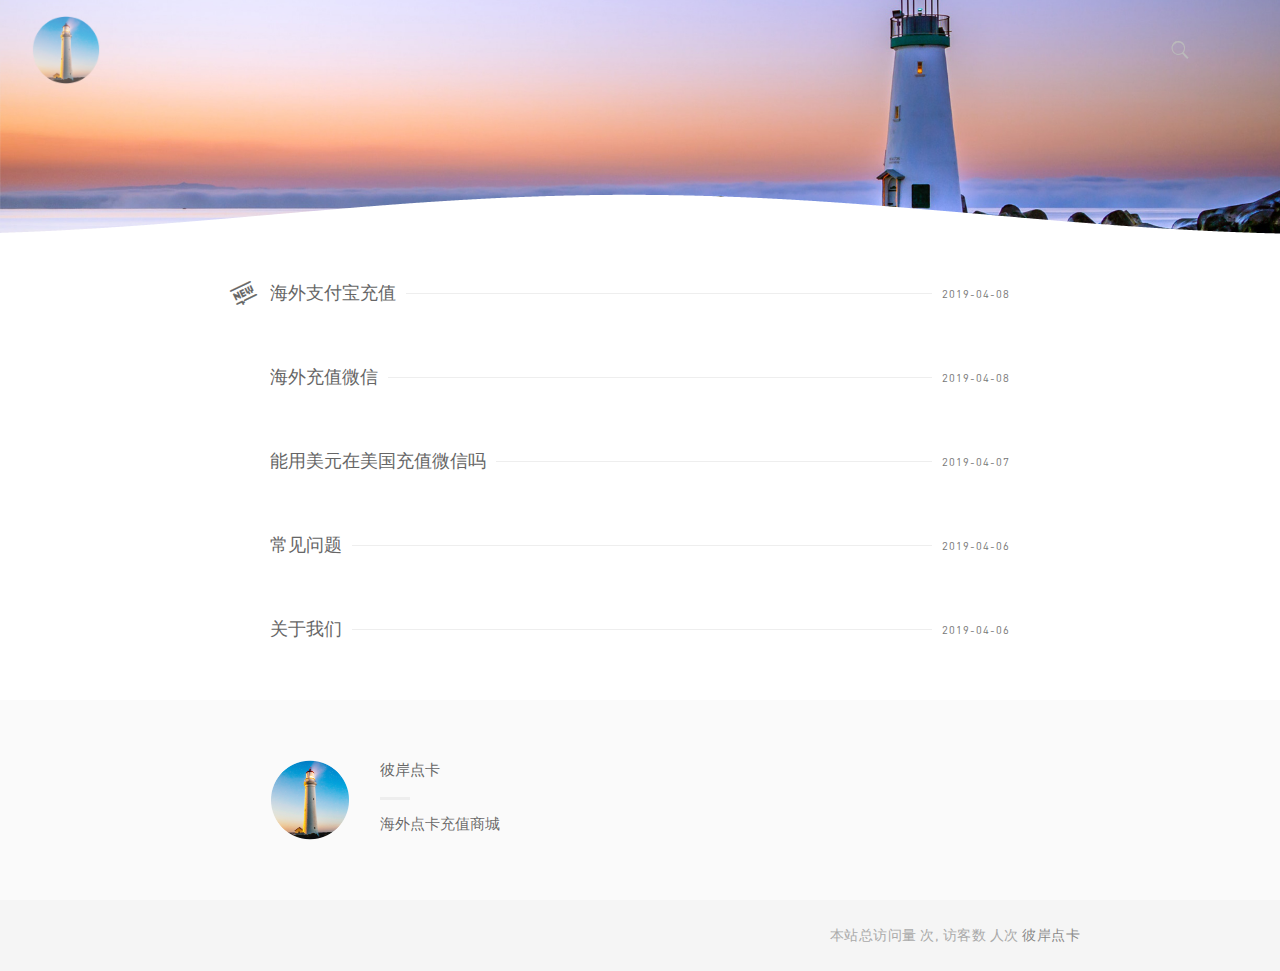
<file: index.html>
<!DOCTYPE html>
<html>
  <head><meta name="generator" content="Hexo 3.8.0">
    <meta charset="utf-8">
    
    <title>彼岸点卡 - 海外点卡充值商城 - 海外充值平台</title>
    <meta name="viewport" content="width=device-width, initial-scale=1, maximum-scale=1">
    <meta property="og:title" content="彼岸点卡 - 海外点卡充值商城 - 海外充值平台">
    <meta property="og:description" content="彼岸点卡 -- 海外充值平台, 海外支付宝充值, 微信充值, 苹果充值; 美国充值支付宝,加拿大充值支付宝,澳大利亚充值支付宝,英国充值支付宝等海外充值支付宝服务,海外华人可通过Visa买点卡,Paypal买点卡,master买点卡,信用卡买点卡。彼岸点卡随时为您提供专业极速的海外充值服务。">
    <meta name="keywords" content="彼岸点卡 -- 海外充值平台, 海外支付宝充值, 微信充值, 苹果充值; 美国充值支付宝,加拿大充值支付宝,澳大利亚充值支付宝,英国充值支付宝等海外充值支付宝服务,海外华人可通过Visa买点卡,Paypal买点卡,master买点卡,信用卡买点卡。彼岸点卡随时为您提供专业极速的海外充值服务。">
    <meta name="description" content="彼岸点卡 -- 海外充值平台, 海外支付宝充值, 微信充值, 苹果充值; 美国充值支付宝,加拿大充值支付宝,澳大利亚充值支付宝,英国充值支付宝等海外充值支付宝服务,海外华人可通过Visa买点卡,Paypal买点卡,master买点卡,信用卡买点卡。彼岸点卡随时为您提供专业极速的海外充值服务。">
    
    
      <link rel="icon" href="/images/logo.png">
    

    <link rel="stylesheet" href="/css/style.css">

    <link rel="stylesheet" href="/js/google-code-prettify/tomorrow-night-eighties.min.css">

  </head>

  <body>
</body></html>
<header>
	<a id="logo" href="/" title="彼岸点卡 - 海外点卡充值商城 - 海外充值平台">
	<img src="/images/logo.png" alt="彼岸点卡 - 海外点卡充值商城 - 海外充值平台"></a>
	
	
		<!--搜索栏-->
		<i class="js-toggle-search iconfont icon-search"></i>


<form class="js-search search-form search-form--modal" method="get" action="https://gushi.li" role="search">
	<div class="search-form__inner">
		<div>
			<i class="iconfont icon-search"></i>
			<input class="text-input" placeholder="Enter Key..." type="search">
		</div>
	</div>
</form>
	

	

</header>
<div class="m-header ">
	<section id="hero1" class="hero">
		<div class="inner">
		</div>
	</section>
	
		<figure class="top-image" data-enable="true"></figure>
	
</div>

<!--文章列表-->
<div class="wrapper">
  
    <ul class="posts-list mb+ js-posts">
      
                <!--<div class="type">
          <div class="mask">
            <i class="iconfont"></i>
          </div>
          </div>-->
        <li class="post">
          
            <i class="post-status iconfont icon-icon"></i>  
          
          <h2 class="no-background">
            <span><a href="/article-A20190408125359.html">海外支付宝充值</a></span>
            <time class="post-time" datetime="2019-04-08T04:53:59.000Z" itemprop="datePublished">2019-04-08</time>
          </h2>
        </li>
      
                <!--<div class="type">
          <div class="mask">
            <i class="iconfont"></i>
          </div>
          </div>-->
        <li class="post">
          
          <h2 class="no-background">
            <span><a href="/article-A20190408123548.html">海外充值微信</a></span>
            <time class="post-time" datetime="2019-04-08T04:35:48.000Z" itemprop="datePublished">2019-04-08</time>
          </h2>
        </li>
      
                <!--<div class="type">
          <div class="mask">
            <i class="iconfont"></i>
          </div>
          </div>-->
        <li class="post">
          
          <h2 class="no-background">
            <span><a href="/article-A20190407010118.html">能用美元在美国充值微信吗</a></span>
            <time class="post-time" datetime="2019-04-06T17:01:18.000Z" itemprop="datePublished">2019-04-07</time>
          </h2>
        </li>
      
                <!--<div class="type">
          <div class="mask">
            <i class="iconfont"></i>
          </div>
          </div>-->
        <li class="post">
          
          <h2 class="no-background">
            <span><a href="/article-A20190406132553.html">常见问题</a></span>
            <time class="post-time" datetime="2019-04-06T05:25:53.000Z" itemprop="datePublished">2019-04-06</time>
          </h2>
        </li>
      
                <!--<div class="type">
          <div class="mask">
            <i class="iconfont"></i>
          </div>
          </div>-->
        <li class="post">
          
          <h2 class="no-background">
            <span><a href="/article-A20190406125519.html">关于我们</a></span>
            <time class="post-time" datetime="2019-04-06T04:55:19.000Z" itemprop="datePublished">2019-04-06</time>
          </h2>
        </li>
      
    </ul>
    

  
</div>





<div class="fat-footer">
	<div class="wrapper">
		<div class="layout layout--center">
			<div class="layout__item palm-mb">
				<a href="https://biancard.com">
				<div class="media">
					<img class="headimg" src="/images/logo.png" alt="Steven Su">
					<div class="media__body">
						<h4>彼岸点卡</h4>
						<p class="site-description">海外点卡充值商城</p>
					</div>
				</div>
				</a>
				<div class="author-contact">
					<ul>
						
					</ul>
				</div>
			</div>
		</div>
	</div>
</div>

<footer class="footer" role="contentinfo">
	<div class="wrapper wrapper--wide split split--responsive">
		
			<span>本站总访问量 <span id="busuanzi_value_site_pv"></span> 次, 访客数 <span id="busuanzi_value_site_uv"></span> 人次</span>
		
		<span><a href="https://biancard.com">彼岸点卡</a></span>
	</div>
</footer>

	<script src="/js/lib.js"></script>
	<script src="/js/google-code-prettify/prettify.js"></script>
	<script src="/js/module.js"></script>
	<script src="/js/script.js"></script>
	
		<script async src="https://static.biancard.com/js/busuanzi.pure.mini.js"></script>
	
	<script type="text/javascript">
		//代码高亮
		$(document).ready(function(){
	 		$('pre').addClass('prettyprint linenums').attr('style', 'overflow:auto;');
   			prettyPrint();
		});
	</script>
</file>
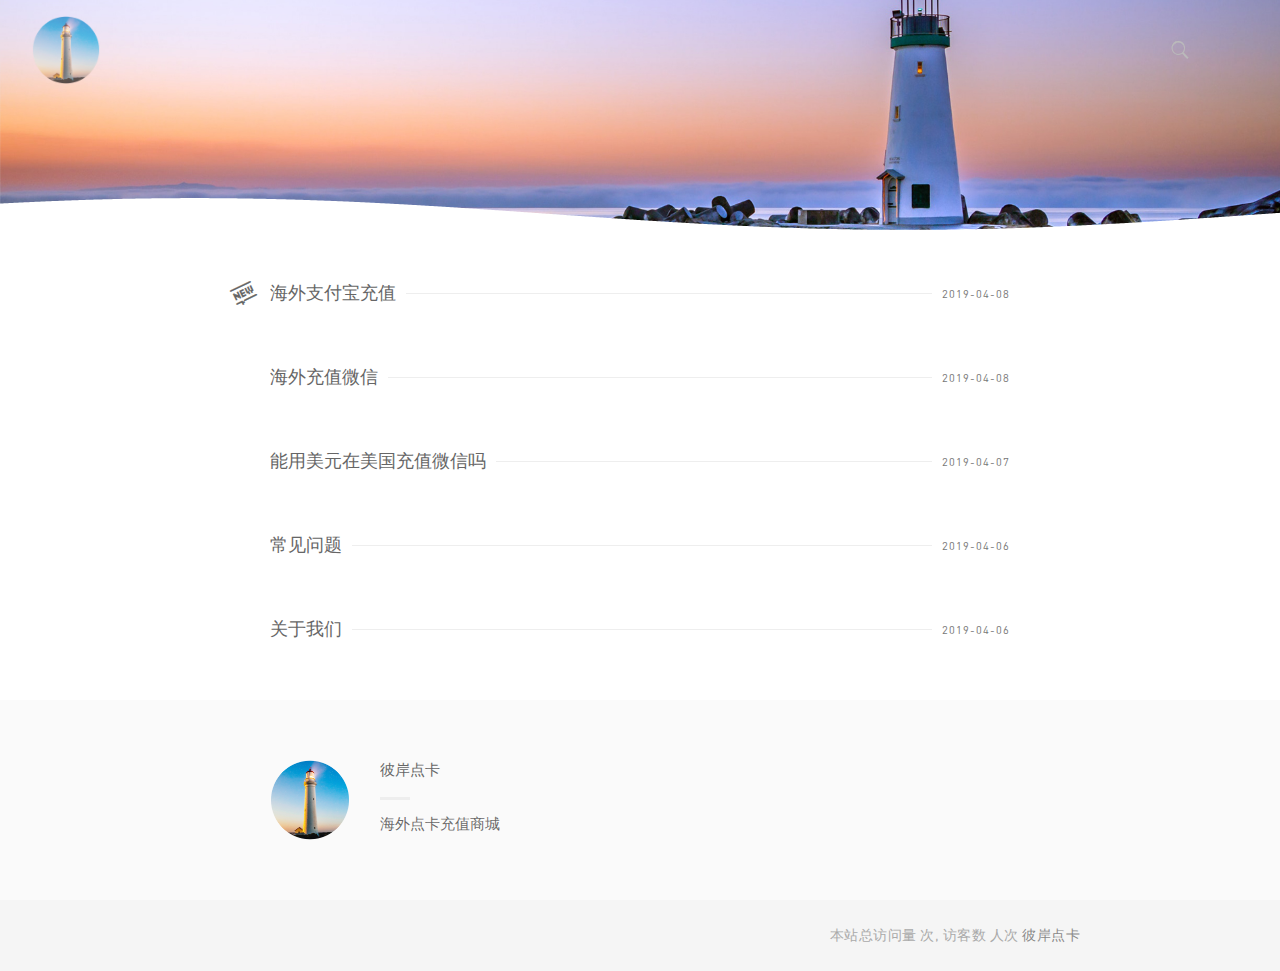
<file: archives/index.html>
<!DOCTYPE html>
<html>
  <head><meta name="generator" content="Hexo 3.8.0">
    <meta charset="utf-8">
    
    <title>archive_a | 彼岸点卡 - 海外点卡充值商城 - 海外充值平台</title>
    <meta name="viewport" content="width=device-width, initial-scale=1, maximum-scale=1">
    <meta property="og:title" content="archive_a | 彼岸点卡 - 海外点卡充值商城 - 海外充值平台">
    <meta property="og:description" content="彼岸点卡 -- 海外充值平台, 海外支付宝充值, 微信充值, 苹果充值; 美国充值支付宝,加拿大充值支付宝,澳大利亚充值支付宝,英国充值支付宝等海外充值支付宝服务,海外华人可通过Visa买点卡,Paypal买点卡,master买点卡,信用卡买点卡。彼岸点卡随时为您提供专业极速的海外充值服务。">
    <meta name="keywords" content="彼岸点卡 -- 海外充值平台, 海外支付宝充值, 微信充值, 苹果充值; 美国充值支付宝,加拿大充值支付宝,澳大利亚充值支付宝,英国充值支付宝等海外充值支付宝服务,海外华人可通过Visa买点卡,Paypal买点卡,master买点卡,信用卡买点卡。彼岸点卡随时为您提供专业极速的海外充值服务。">
    <meta name="description" content="彼岸点卡 -- 海外充值平台, 海外支付宝充值, 微信充值, 苹果充值; 美国充值支付宝,加拿大充值支付宝,澳大利亚充值支付宝,英国充值支付宝等海外充值支付宝服务,海外华人可通过Visa买点卡,Paypal买点卡,master买点卡,信用卡买点卡。彼岸点卡随时为您提供专业极速的海外充值服务。">
    
    
      <link rel="icon" href="/images/logo.png">
    

    <link rel="stylesheet" href="/css/style.css">

    <link rel="stylesheet" href="/js/google-code-prettify/tomorrow-night-eighties.min.css">

  </head>

  <body>
</body></html>
<header>
	<a id="logo" href="/" title="彼岸点卡 - 海外点卡充值商城 - 海外充值平台">
	<img src="/images/logo.png" alt="彼岸点卡 - 海外点卡充值商城 - 海外充值平台"></a>
	
	
		<!--搜索栏-->
		<i class="js-toggle-search iconfont icon-search"></i>


<form class="js-search search-form search-form--modal" method="get" action="https://gushi.li" role="search">
	<div class="search-form__inner">
		<div>
			<i class="iconfont icon-search"></i>
			<input class="text-input" placeholder="Enter Key..." type="search">
		</div>
	</div>
</form>
	

	

</header>
<div class="m-header ">
	<section id="hero1" class="hero">
		<div class="inner">
		</div>
	</section>
	
		<figure class="top-image" data-enable="true"></figure>
	
</div>

<!--文章列表-->
<div class="wrapper">
  
    <ul class="posts-list mb+ js-posts">
      
                <!--<div class="type">
          <div class="mask">
            <i class="iconfont"></i>
          </div>
          </div>-->
        <li class="post">
          
            <i class="post-status iconfont icon-icon"></i>  
          
          <h2 class="no-background">
            <span><a href="/article-A20190408125359.html">海外支付宝充值</a></span>
            <time class="post-time" datetime="2019-04-08T04:53:59.000Z" itemprop="datePublished">2019-04-08</time>
          </h2>
        </li>
      
                <!--<div class="type">
          <div class="mask">
            <i class="iconfont"></i>
          </div>
          </div>-->
        <li class="post">
          
          <h2 class="no-background">
            <span><a href="/article-A20190408123548.html">海外充值微信</a></span>
            <time class="post-time" datetime="2019-04-08T04:35:48.000Z" itemprop="datePublished">2019-04-08</time>
          </h2>
        </li>
      
                <!--<div class="type">
          <div class="mask">
            <i class="iconfont"></i>
          </div>
          </div>-->
        <li class="post">
          
          <h2 class="no-background">
            <span><a href="/article-A20190407010118.html">能用美元在美国充值微信吗</a></span>
            <time class="post-time" datetime="2019-04-06T17:01:18.000Z" itemprop="datePublished">2019-04-07</time>
          </h2>
        </li>
      
                <!--<div class="type">
          <div class="mask">
            <i class="iconfont"></i>
          </div>
          </div>-->
        <li class="post">
          
          <h2 class="no-background">
            <span><a href="/article-A20190406132553.html">常见问题</a></span>
            <time class="post-time" datetime="2019-04-06T05:25:53.000Z" itemprop="datePublished">2019-04-06</time>
          </h2>
        </li>
      
                <!--<div class="type">
          <div class="mask">
            <i class="iconfont"></i>
          </div>
          </div>-->
        <li class="post">
          
          <h2 class="no-background">
            <span><a href="/article-A20190406125519.html">关于我们</a></span>
            <time class="post-time" datetime="2019-04-06T04:55:19.000Z" itemprop="datePublished">2019-04-06</time>
          </h2>
        </li>
      
    </ul>
    

  
</div>





<div class="fat-footer">
	<div class="wrapper">
		<div class="layout layout--center">
			<div class="layout__item palm-mb">
				<a href="https://biancard.com">
				<div class="media">
					<img class="headimg" src="/images/logo.png" alt="Steven Su">
					<div class="media__body">
						<h4>彼岸点卡</h4>
						<p class="site-description">海外点卡充值商城</p>
					</div>
				</div>
				</a>
				<div class="author-contact">
					<ul>
						
					</ul>
				</div>
			</div>
		</div>
	</div>
</div>

<footer class="footer" role="contentinfo">
	<div class="wrapper wrapper--wide split split--responsive">
		
			<span>本站总访问量 <span id="busuanzi_value_site_pv"></span> 次, 访客数 <span id="busuanzi_value_site_uv"></span> 人次</span>
		
		<span><a href="https://biancard.com">彼岸点卡</a></span>
	</div>
</footer>

	<script src="/js/lib.js"></script>
	<script src="/js/google-code-prettify/prettify.js"></script>
	<script src="/js/module.js"></script>
	<script src="/js/script.js"></script>
	
		<script async src="https://static.biancard.com/js/busuanzi.pure.mini.js"></script>
	
	<script type="text/javascript">
		//代码高亮
		$(document).ready(function(){
	 		$('pre').addClass('prettyprint linenums').attr('style', 'overflow:auto;');
   			prettyPrint();
		});
	</script>
</file>
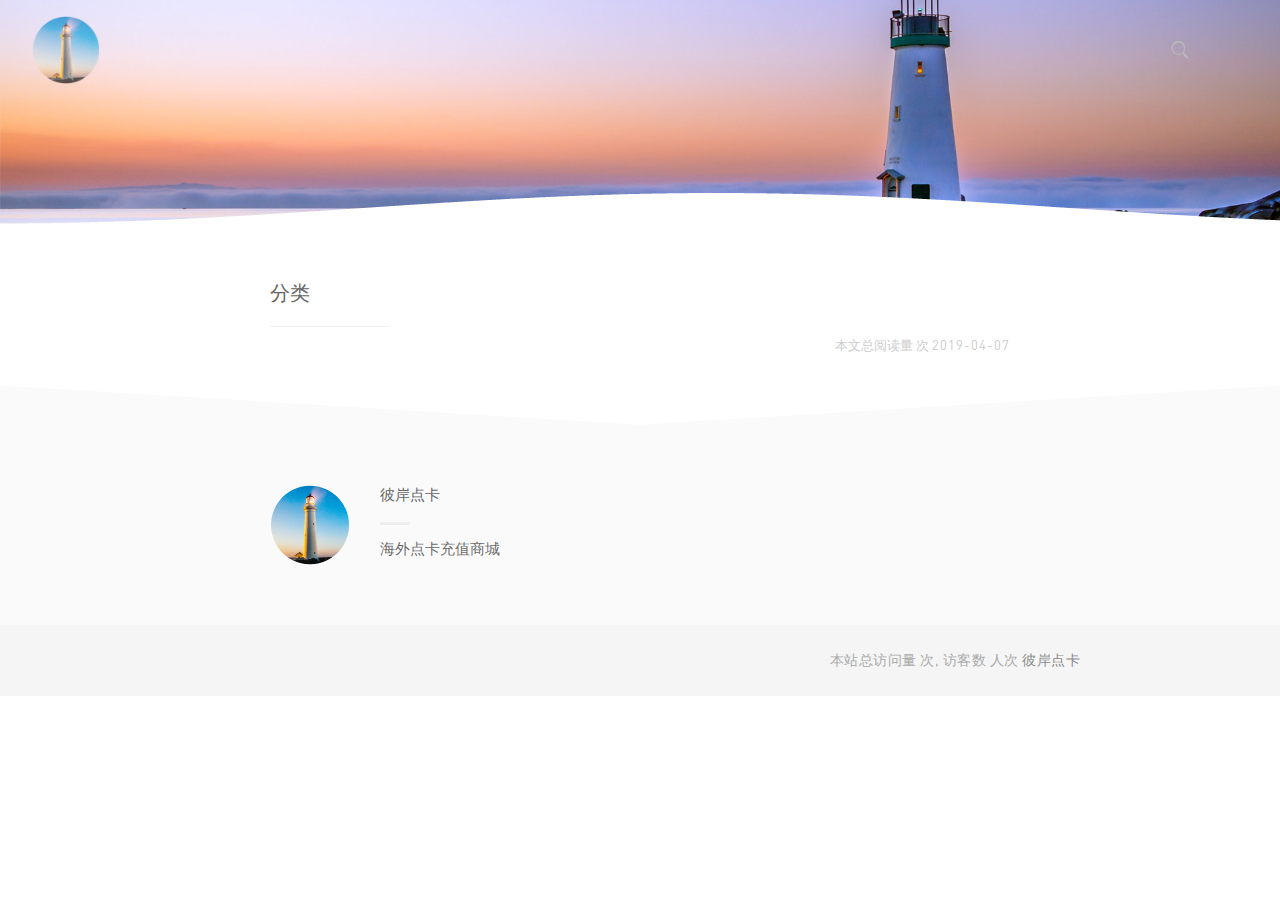
<file: categories/index.html>
<!DOCTYPE html>
<html>
  <head><meta name="generator" content="Hexo 3.8.0">
    <meta charset="utf-8">
    
    <title>分类 | 彼岸点卡 - 海外点卡充值商城 - 海外充值平台</title>
    <meta name="viewport" content="width=device-width, initial-scale=1, maximum-scale=1">
    <meta property="og:title" content="分类 | 彼岸点卡 - 海外点卡充值商城 - 海外充值平台">
    <meta property="og:description" content="彼岸点卡 -- 海外充值平台, 海外支付宝充值, 微信充值, 苹果充值; 美国充值支付宝,加拿大充值支付宝,澳大利亚充值支付宝,英国充值支付宝等海外充值支付宝服务,海外华人可通过Visa买点卡,Paypal买点卡,master买点卡,信用卡买点卡。彼岸点卡随时为您提供专业极速的海外充值服务。">
    <meta name="keywords" content="彼岸点卡 -- 海外充值平台, 海外支付宝充值, 微信充值, 苹果充值; 美国充值支付宝,加拿大充值支付宝,澳大利亚充值支付宝,英国充值支付宝等海外充值支付宝服务,海外华人可通过Visa买点卡,Paypal买点卡,master买点卡,信用卡买点卡。彼岸点卡随时为您提供专业极速的海外充值服务。">
    <meta name="description" content="彼岸点卡 -- 海外充值平台, 海外支付宝充值, 微信充值, 苹果充值; 美国充值支付宝,加拿大充值支付宝,澳大利亚充值支付宝,英国充值支付宝等海外充值支付宝服务,海外华人可通过Visa买点卡,Paypal买点卡,master买点卡,信用卡买点卡。彼岸点卡随时为您提供专业极速的海外充值服务。">
    
    
      <link rel="icon" href="/images/logo.png">
    

    <link rel="stylesheet" href="/css/style.css">

    <link rel="stylesheet" href="/js/google-code-prettify/tomorrow-night-eighties.min.css">

  </head>

  <body>
</body></html>
<header>
	<a id="logo" href="/" title="彼岸点卡 - 海外点卡充值商城 - 海外充值平台">
	<img src="/images/logo.png" alt="彼岸点卡 - 海外点卡充值商城 - 海外充值平台"></a>
	
	
		<!--搜索栏-->
		<i class="js-toggle-search iconfont icon-search"></i>


<form class="js-search search-form search-form--modal" method="get" action="https://gushi.li" role="search">
	<div class="search-form__inner">
		<div>
			<i class="iconfont icon-search"></i>
			<input class="text-input" placeholder="Enter Key..." type="search">
		</div>
	</div>
</form>
	

	

</header>
<div class="m-header ">
	<section id="hero1" class="hero">
		<div class="inner">
		</div>
	</section>
	
		<figure class="top-image" data-enable="true"></figure>
	
</div>

<!--文章列表-->
<div class="wrapper">
  
    <!--文章-->
<article>
	
  
    <h1 class="post-title" itemprop="name">
      分类
    </h1>
  

	<div class="post-body mb">
		
	</div>
	<div class="meta split">
		
			<span>本文总阅读量 <span id="busuanzi_value_page_pv"></span> 次</span>
		
		<time class="post-date" datetime="2019-04-06T16:44:31.000Z" itemprop="datePublished">2019-04-07</time>
	</div>
</article>

<!--评论
-->

  
</div>


  <svg id="bigTriangleColor" width="100%" height="40" viewbox="0 0 100 102" preserveaspectratio="none">
    <path d="M0 0 L50 100 L100 0 Z"/>
  </svg>

  


  <div class="wrapper"></div>





<div class="fat-footer">
	<div class="wrapper">
		<div class="layout layout--center">
			<div class="layout__item palm-mb">
				<a href="https://biancard.com">
				<div class="media">
					<img class="headimg" src="/images/logo.png" alt="Steven Su">
					<div class="media__body">
						<h4>彼岸点卡</h4>
						<p class="site-description">海外点卡充值商城</p>
					</div>
				</div>
				</a>
				<div class="author-contact">
					<ul>
						
					</ul>
				</div>
			</div>
		</div>
	</div>
</div>

<footer class="footer" role="contentinfo">
	<div class="wrapper wrapper--wide split split--responsive">
		
			<span>本站总访问量 <span id="busuanzi_value_site_pv"></span> 次, 访客数 <span id="busuanzi_value_site_uv"></span> 人次</span>
		
		<span><a href="https://biancard.com">彼岸点卡</a></span>
	</div>
</footer>

	<script src="/js/lib.js"></script>
	<script src="/js/google-code-prettify/prettify.js"></script>
	<script src="/js/module.js"></script>
	<script src="/js/script.js"></script>
	
		<script async src="https://static.biancard.com/js/busuanzi.pure.mini.js"></script>
	
	<script type="text/javascript">
		//代码高亮
		$(document).ready(function(){
	 		$('pre').addClass('prettyprint linenums').attr('style', 'overflow:auto;');
   			prettyPrint();
		});
	</script>
</file>
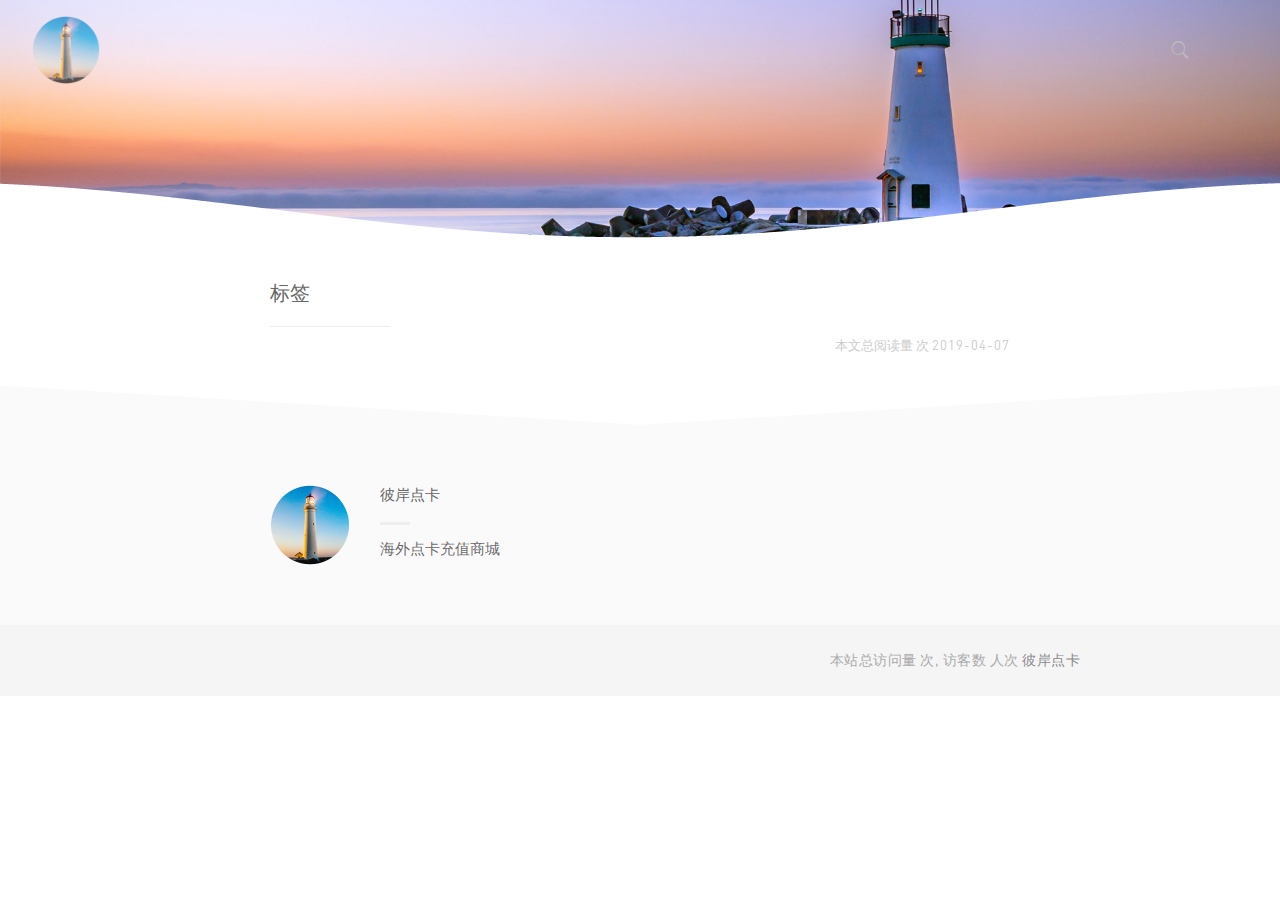
<file: tags/index.html>
<!DOCTYPE html>
<html>
  <head><meta name="generator" content="Hexo 3.8.0">
    <meta charset="utf-8">
    
    <title>标签 | 彼岸点卡 - 海外点卡充值商城 - 海外充值平台</title>
    <meta name="viewport" content="width=device-width, initial-scale=1, maximum-scale=1">
    <meta property="og:title" content="标签 | 彼岸点卡 - 海外点卡充值商城 - 海外充值平台">
    <meta property="og:description" content="彼岸点卡 -- 海外充值平台, 海外支付宝充值, 微信充值, 苹果充值; 美国充值支付宝,加拿大充值支付宝,澳大利亚充值支付宝,英国充值支付宝等海外充值支付宝服务,海外华人可通过Visa买点卡,Paypal买点卡,master买点卡,信用卡买点卡。彼岸点卡随时为您提供专业极速的海外充值服务。">
    <meta name="keywords" content="彼岸点卡 -- 海外充值平台, 海外支付宝充值, 微信充值, 苹果充值; 美国充值支付宝,加拿大充值支付宝,澳大利亚充值支付宝,英国充值支付宝等海外充值支付宝服务,海外华人可通过Visa买点卡,Paypal买点卡,master买点卡,信用卡买点卡。彼岸点卡随时为您提供专业极速的海外充值服务。">
    <meta name="description" content="彼岸点卡 -- 海外充值平台, 海外支付宝充值, 微信充值, 苹果充值; 美国充值支付宝,加拿大充值支付宝,澳大利亚充值支付宝,英国充值支付宝等海外充值支付宝服务,海外华人可通过Visa买点卡,Paypal买点卡,master买点卡,信用卡买点卡。彼岸点卡随时为您提供专业极速的海外充值服务。">
    
    
      <link rel="icon" href="/images/logo.png">
    

    <link rel="stylesheet" href="/css/style.css">

    <link rel="stylesheet" href="/js/google-code-prettify/tomorrow-night-eighties.min.css">

  </head>

  <body>
</body></html>
<header>
	<a id="logo" href="/" title="彼岸点卡 - 海外点卡充值商城 - 海外充值平台">
	<img src="/images/logo.png" alt="彼岸点卡 - 海外点卡充值商城 - 海外充值平台"></a>
	
	
		<!--搜索栏-->
		<i class="js-toggle-search iconfont icon-search"></i>


<form class="js-search search-form search-form--modal" method="get" action="https://gushi.li" role="search">
	<div class="search-form__inner">
		<div>
			<i class="iconfont icon-search"></i>
			<input class="text-input" placeholder="Enter Key..." type="search">
		</div>
	</div>
</form>
	

	

</header>
<div class="m-header ">
	<section id="hero1" class="hero">
		<div class="inner">
		</div>
	</section>
	
		<figure class="top-image" data-enable="true"></figure>
	
</div>

<!--文章列表-->
<div class="wrapper">
  
    <!--文章-->
<article>
	
  
    <h1 class="post-title" itemprop="name">
      标签
    </h1>
  

	<div class="post-body mb">
		
	</div>
	<div class="meta split">
		
			<span>本文总阅读量 <span id="busuanzi_value_page_pv"></span> 次</span>
		
		<time class="post-date" datetime="2019-04-06T16:49:18.000Z" itemprop="datePublished">2019-04-07</time>
	</div>
</article>

<!--评论
-->

  
</div>


  <svg id="bigTriangleColor" width="100%" height="40" viewbox="0 0 100 102" preserveaspectratio="none">
    <path d="M0 0 L50 100 L100 0 Z"/>
  </svg>

  


  <div class="wrapper"></div>





<div class="fat-footer">
	<div class="wrapper">
		<div class="layout layout--center">
			<div class="layout__item palm-mb">
				<a href="https://biancard.com">
				<div class="media">
					<img class="headimg" src="/images/logo.png" alt="Steven Su">
					<div class="media__body">
						<h4>彼岸点卡</h4>
						<p class="site-description">海外点卡充值商城</p>
					</div>
				</div>
				</a>
				<div class="author-contact">
					<ul>
						
					</ul>
				</div>
			</div>
		</div>
	</div>
</div>

<footer class="footer" role="contentinfo">
	<div class="wrapper wrapper--wide split split--responsive">
		
			<span>本站总访问量 <span id="busuanzi_value_site_pv"></span> 次, 访客数 <span id="busuanzi_value_site_uv"></span> 人次</span>
		
		<span><a href="https://biancard.com">彼岸点卡</a></span>
	</div>
</footer>

	<script src="/js/lib.js"></script>
	<script src="/js/google-code-prettify/prettify.js"></script>
	<script src="/js/module.js"></script>
	<script src="/js/script.js"></script>
	
		<script async src="https://static.biancard.com/js/busuanzi.pure.mini.js"></script>
	
	<script type="text/javascript">
		//代码高亮
		$(document).ready(function(){
	 		$('pre').addClass('prettyprint linenums').attr('style', 'overflow:auto;');
   			prettyPrint();
		});
	</script>
</file>
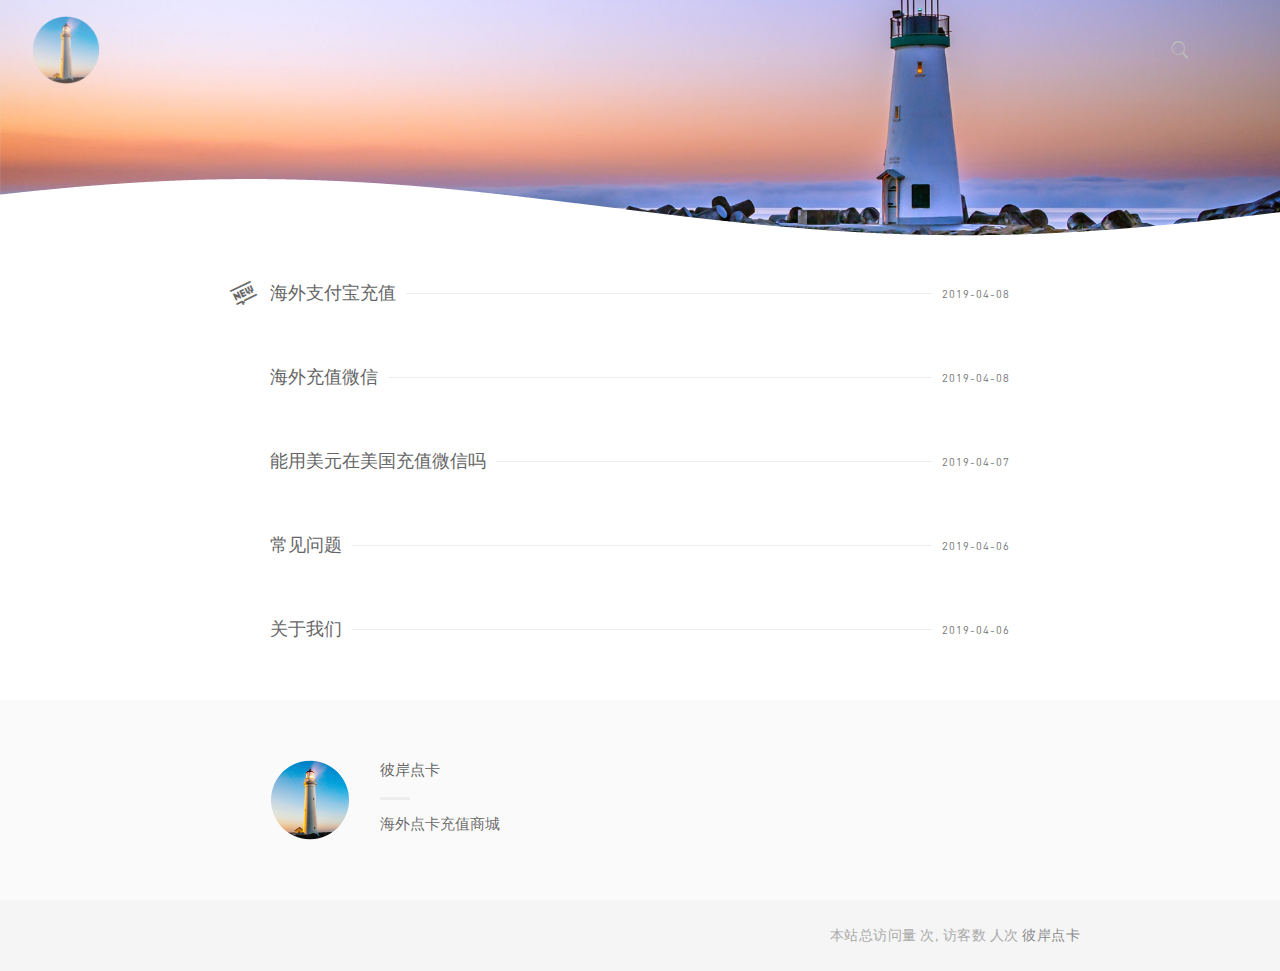
<file: archives/2019/index.html>
<!DOCTYPE html>
<html>
  <head><meta name="generator" content="Hexo 3.8.0">
    <meta charset="utf-8">
    
    <title>archive_a: 2019 | 彼岸点卡 - 海外点卡充值商城 - 海外充值平台</title>
    <meta name="viewport" content="width=device-width, initial-scale=1, maximum-scale=1">
    <meta property="og:title" content="archive_a: 2019 | 彼岸点卡 - 海外点卡充值商城 - 海外充值平台">
    <meta property="og:description" content="彼岸点卡 -- 海外充值平台, 海外支付宝充值, 微信充值, 苹果充值; 美国充值支付宝,加拿大充值支付宝,澳大利亚充值支付宝,英国充值支付宝等海外充值支付宝服务,海外华人可通过Visa买点卡,Paypal买点卡,master买点卡,信用卡买点卡。彼岸点卡随时为您提供专业极速的海外充值服务。">
    <meta name="keywords" content="彼岸点卡 -- 海外充值平台, 海外支付宝充值, 微信充值, 苹果充值; 美国充值支付宝,加拿大充值支付宝,澳大利亚充值支付宝,英国充值支付宝等海外充值支付宝服务,海外华人可通过Visa买点卡,Paypal买点卡,master买点卡,信用卡买点卡。彼岸点卡随时为您提供专业极速的海外充值服务。">
    <meta name="description" content="彼岸点卡 -- 海外充值平台, 海外支付宝充值, 微信充值, 苹果充值; 美国充值支付宝,加拿大充值支付宝,澳大利亚充值支付宝,英国充值支付宝等海外充值支付宝服务,海外华人可通过Visa买点卡,Paypal买点卡,master买点卡,信用卡买点卡。彼岸点卡随时为您提供专业极速的海外充值服务。">
    
    
      <link rel="icon" href="/images/logo.png">
    

    <link rel="stylesheet" href="/css/style.css">

    <link rel="stylesheet" href="/js/google-code-prettify/tomorrow-night-eighties.min.css">

  </head>

  <body>
</body></html>
<header>
	<a id="logo" href="/" title="彼岸点卡 - 海外点卡充值商城 - 海外充值平台">
	<img src="/images/logo.png" alt="彼岸点卡 - 海外点卡充值商城 - 海外充值平台"></a>
	
	
		<!--搜索栏-->
		<i class="js-toggle-search iconfont icon-search"></i>


<form class="js-search search-form search-form--modal" method="get" action="https://gushi.li" role="search">
	<div class="search-form__inner">
		<div>
			<i class="iconfont icon-search"></i>
			<input class="text-input" placeholder="Enter Key..." type="search">
		</div>
	</div>
</form>
	

	

</header>
<div class="m-header ">
	<section id="hero1" class="hero">
		<div class="inner">
		</div>
	</section>
	
		<figure class="top-image" data-enable="true"></figure>
	
</div>

<!--文章列表-->
<div class="wrapper">
  
    <ul class="posts-list mb+ js-posts">
      
                <!--<div class="type">
          <div class="mask">
            <i class="iconfont"></i>
          </div>
          </div>-->
        <li class="post">
          
            <i class="post-status iconfont icon-icon"></i>  
          
          <h2 class="no-background">
            <span><a href="/article-A20190408125359.html">海外支付宝充值</a></span>
            <time class="post-time" datetime="2019-04-08T04:53:59.000Z" itemprop="datePublished">2019-04-08</time>
          </h2>
        </li>
      
                <!--<div class="type">
          <div class="mask">
            <i class="iconfont"></i>
          </div>
          </div>-->
        <li class="post">
          
          <h2 class="no-background">
            <span><a href="/article-A20190408123548.html">海外充值微信</a></span>
            <time class="post-time" datetime="2019-04-08T04:35:48.000Z" itemprop="datePublished">2019-04-08</time>
          </h2>
        </li>
      
                <!--<div class="type">
          <div class="mask">
            <i class="iconfont"></i>
          </div>
          </div>-->
        <li class="post">
          
          <h2 class="no-background">
            <span><a href="/article-A20190407010118.html">能用美元在美国充值微信吗</a></span>
            <time class="post-time" datetime="2019-04-06T17:01:18.000Z" itemprop="datePublished">2019-04-07</time>
          </h2>
        </li>
      
                <!--<div class="type">
          <div class="mask">
            <i class="iconfont"></i>
          </div>
          </div>-->
        <li class="post">
          
          <h2 class="no-background">
            <span><a href="/article-A20190406132553.html">常见问题</a></span>
            <time class="post-time" datetime="2019-04-06T05:25:53.000Z" itemprop="datePublished">2019-04-06</time>
          </h2>
        </li>
      
                <!--<div class="type">
          <div class="mask">
            <i class="iconfont"></i>
          </div>
          </div>-->
        <li class="post">
          
          <h2 class="no-background">
            <span><a href="/article-A20190406125519.html">关于我们</a></span>
            <time class="post-time" datetime="2019-04-06T04:55:19.000Z" itemprop="datePublished">2019-04-06</time>
          </h2>
        </li>
      
    </ul>
    

  
</div>





<div class="fat-footer">
	<div class="wrapper">
		<div class="layout layout--center">
			<div class="layout__item palm-mb">
				<a href="https://biancard.com">
				<div class="media">
					<img class="headimg" src="/images/logo.png" alt="Steven Su">
					<div class="media__body">
						<h4>彼岸点卡</h4>
						<p class="site-description">海外点卡充值商城</p>
					</div>
				</div>
				</a>
				<div class="author-contact">
					<ul>
						
					</ul>
				</div>
			</div>
		</div>
	</div>
</div>

<footer class="footer" role="contentinfo">
	<div class="wrapper wrapper--wide split split--responsive">
		
			<span>本站总访问量 <span id="busuanzi_value_site_pv"></span> 次, 访客数 <span id="busuanzi_value_site_uv"></span> 人次</span>
		
		<span><a href="https://biancard.com">彼岸点卡</a></span>
	</div>
</footer>

	<script src="/js/lib.js"></script>
	<script src="/js/google-code-prettify/prettify.js"></script>
	<script src="/js/module.js"></script>
	<script src="/js/script.js"></script>
	
		<script async src="https://static.biancard.com/js/busuanzi.pure.mini.js"></script>
	
	<script type="text/javascript">
		//代码高亮
		$(document).ready(function(){
	 		$('pre').addClass('prettyprint linenums').attr('style', 'overflow:auto;');
   			prettyPrint();
		});
	</script>
</file>
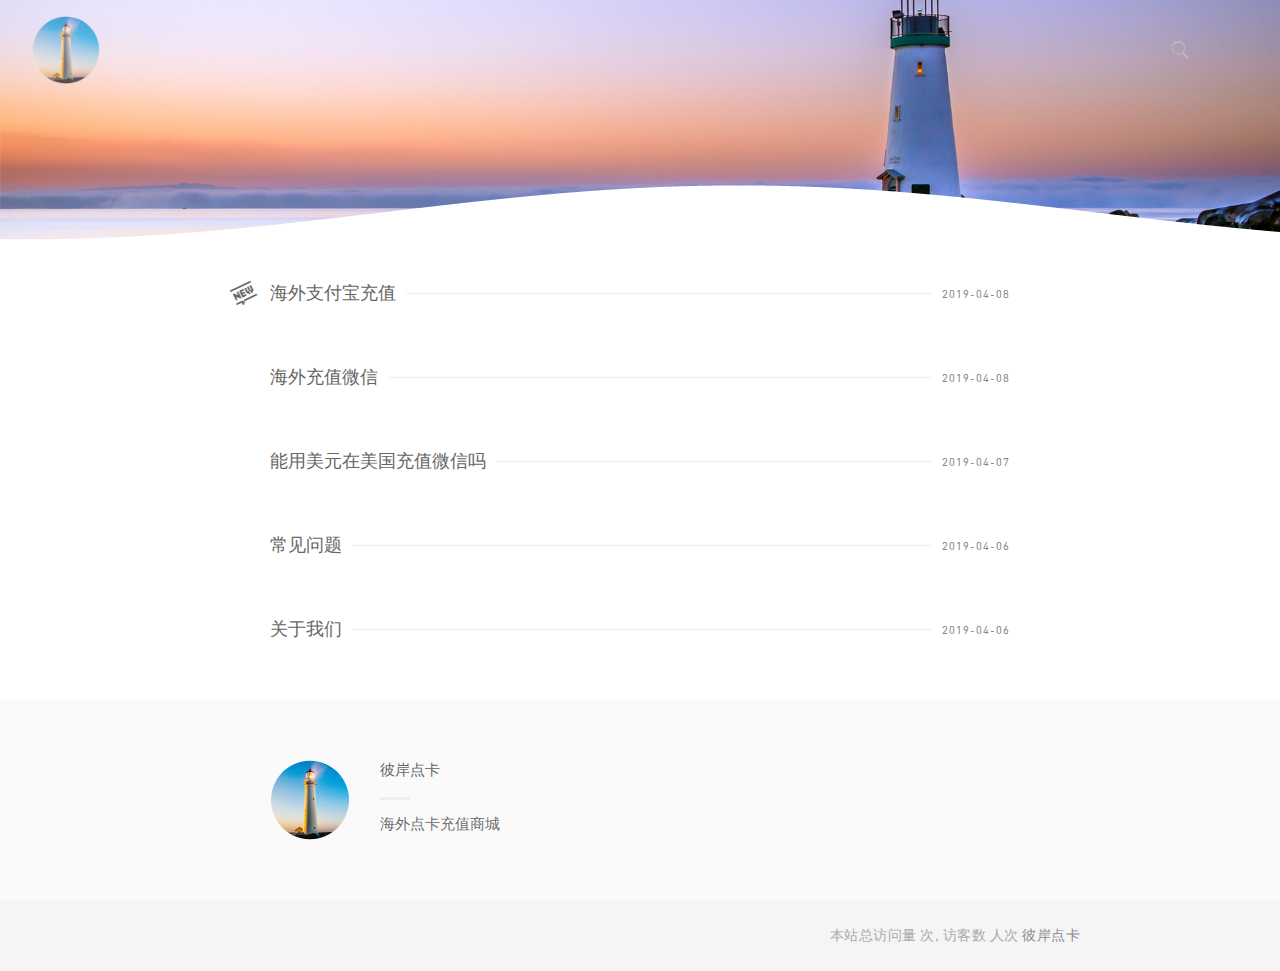
<file: archives/2019/04/index.html>
<!DOCTYPE html>
<html>
  <head><meta name="generator" content="Hexo 3.8.0">
    <meta charset="utf-8">
    
    <title>archive_a: 2019/4 | 彼岸点卡 - 海外点卡充值商城 - 海外充值平台</title>
    <meta name="viewport" content="width=device-width, initial-scale=1, maximum-scale=1">
    <meta property="og:title" content="archive_a: 2019/4 | 彼岸点卡 - 海外点卡充值商城 - 海外充值平台">
    <meta property="og:description" content="彼岸点卡 -- 海外充值平台, 海外支付宝充值, 微信充值, 苹果充值; 美国充值支付宝,加拿大充值支付宝,澳大利亚充值支付宝,英国充值支付宝等海外充值支付宝服务,海外华人可通过Visa买点卡,Paypal买点卡,master买点卡,信用卡买点卡。彼岸点卡随时为您提供专业极速的海外充值服务。">
    <meta name="keywords" content="彼岸点卡 -- 海外充值平台, 海外支付宝充值, 微信充值, 苹果充值; 美国充值支付宝,加拿大充值支付宝,澳大利亚充值支付宝,英国充值支付宝等海外充值支付宝服务,海外华人可通过Visa买点卡,Paypal买点卡,master买点卡,信用卡买点卡。彼岸点卡随时为您提供专业极速的海外充值服务。">
    <meta name="description" content="彼岸点卡 -- 海外充值平台, 海外支付宝充值, 微信充值, 苹果充值; 美国充值支付宝,加拿大充值支付宝,澳大利亚充值支付宝,英国充值支付宝等海外充值支付宝服务,海外华人可通过Visa买点卡,Paypal买点卡,master买点卡,信用卡买点卡。彼岸点卡随时为您提供专业极速的海外充值服务。">
    
    
      <link rel="icon" href="/images/logo.png">
    

    <link rel="stylesheet" href="/css/style.css">

    <link rel="stylesheet" href="/js/google-code-prettify/tomorrow-night-eighties.min.css">

  </head>

  <body>
</body></html>
<header>
	<a id="logo" href="/" title="彼岸点卡 - 海外点卡充值商城 - 海外充值平台">
	<img src="/images/logo.png" alt="彼岸点卡 - 海外点卡充值商城 - 海外充值平台"></a>
	
	
		<!--搜索栏-->
		<i class="js-toggle-search iconfont icon-search"></i>


<form class="js-search search-form search-form--modal" method="get" action="https://gushi.li" role="search">
	<div class="search-form__inner">
		<div>
			<i class="iconfont icon-search"></i>
			<input class="text-input" placeholder="Enter Key..." type="search">
		</div>
	</div>
</form>
	

	

</header>
<div class="m-header ">
	<section id="hero1" class="hero">
		<div class="inner">
		</div>
	</section>
	
		<figure class="top-image" data-enable="true"></figure>
	
</div>

<!--文章列表-->
<div class="wrapper">
  
    <ul class="posts-list mb+ js-posts">
      
                <!--<div class="type">
          <div class="mask">
            <i class="iconfont"></i>
          </div>
          </div>-->
        <li class="post">
          
            <i class="post-status iconfont icon-icon"></i>  
          
          <h2 class="no-background">
            <span><a href="/article-A20190408125359.html">海外支付宝充值</a></span>
            <time class="post-time" datetime="2019-04-08T04:53:59.000Z" itemprop="datePublished">2019-04-08</time>
          </h2>
        </li>
      
                <!--<div class="type">
          <div class="mask">
            <i class="iconfont"></i>
          </div>
          </div>-->
        <li class="post">
          
          <h2 class="no-background">
            <span><a href="/article-A20190408123548.html">海外充值微信</a></span>
            <time class="post-time" datetime="2019-04-08T04:35:48.000Z" itemprop="datePublished">2019-04-08</time>
          </h2>
        </li>
      
                <!--<div class="type">
          <div class="mask">
            <i class="iconfont"></i>
          </div>
          </div>-->
        <li class="post">
          
          <h2 class="no-background">
            <span><a href="/article-A20190407010118.html">能用美元在美国充值微信吗</a></span>
            <time class="post-time" datetime="2019-04-06T17:01:18.000Z" itemprop="datePublished">2019-04-07</time>
          </h2>
        </li>
      
                <!--<div class="type">
          <div class="mask">
            <i class="iconfont"></i>
          </div>
          </div>-->
        <li class="post">
          
          <h2 class="no-background">
            <span><a href="/article-A20190406132553.html">常见问题</a></span>
            <time class="post-time" datetime="2019-04-06T05:25:53.000Z" itemprop="datePublished">2019-04-06</time>
          </h2>
        </li>
      
                <!--<div class="type">
          <div class="mask">
            <i class="iconfont"></i>
          </div>
          </div>-->
        <li class="post">
          
          <h2 class="no-background">
            <span><a href="/article-A20190406125519.html">关于我们</a></span>
            <time class="post-time" datetime="2019-04-06T04:55:19.000Z" itemprop="datePublished">2019-04-06</time>
          </h2>
        </li>
      
    </ul>
    

  
</div>





<div class="fat-footer">
	<div class="wrapper">
		<div class="layout layout--center">
			<div class="layout__item palm-mb">
				<a href="https://biancard.com">
				<div class="media">
					<img class="headimg" src="/images/logo.png" alt="Steven Su">
					<div class="media__body">
						<h4>彼岸点卡</h4>
						<p class="site-description">海外点卡充值商城</p>
					</div>
				</div>
				</a>
				<div class="author-contact">
					<ul>
						
					</ul>
				</div>
			</div>
		</div>
	</div>
</div>

<footer class="footer" role="contentinfo">
	<div class="wrapper wrapper--wide split split--responsive">
		
			<span>本站总访问量 <span id="busuanzi_value_site_pv"></span> 次, 访客数 <span id="busuanzi_value_site_uv"></span> 人次</span>
		
		<span><a href="https://biancard.com">彼岸点卡</a></span>
	</div>
</footer>

	<script src="/js/lib.js"></script>
	<script src="/js/google-code-prettify/prettify.js"></script>
	<script src="/js/module.js"></script>
	<script src="/js/script.js"></script>
	
		<script async src="https://static.biancard.com/js/busuanzi.pure.mini.js"></script>
	
	<script type="text/javascript">
		//代码高亮
		$(document).ready(function(){
	 		$('pre').addClass('prettyprint linenums').attr('style', 'overflow:auto;');
   			prettyPrint();
		});
	</script>
</file>
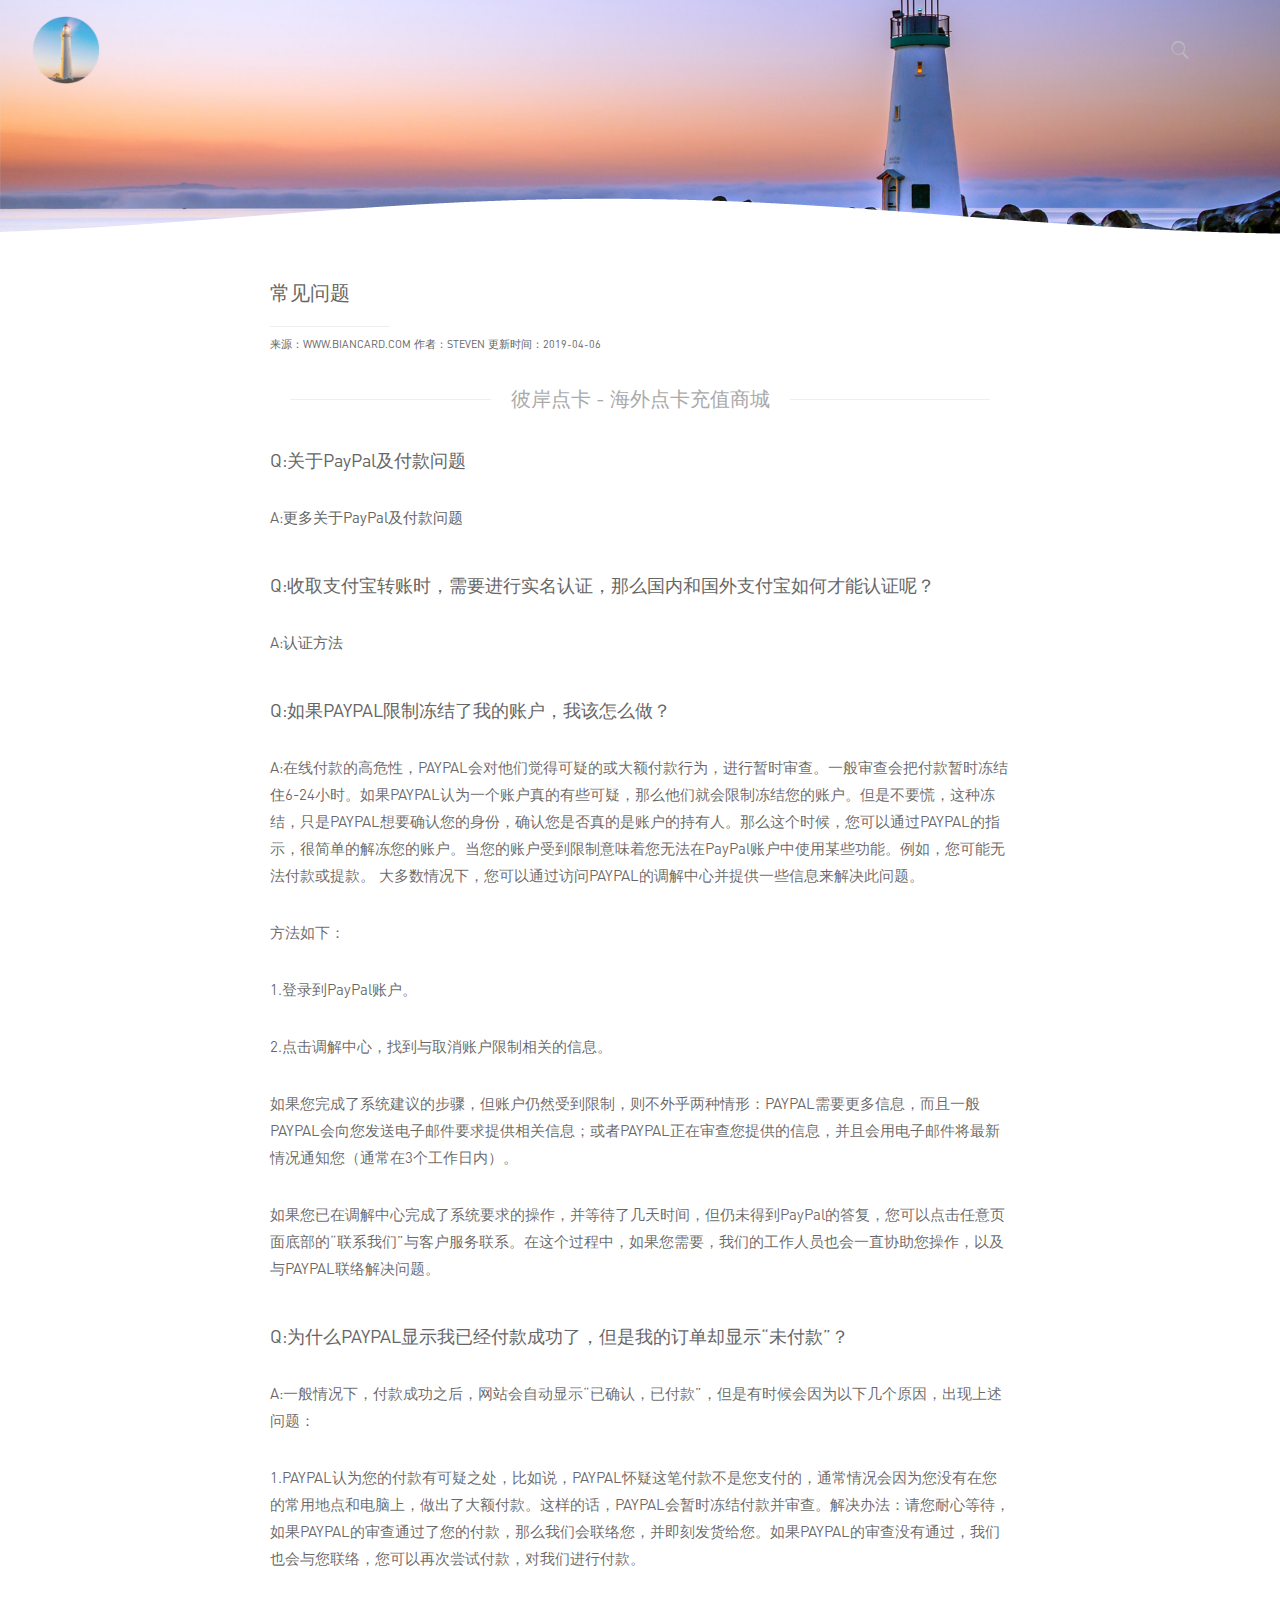
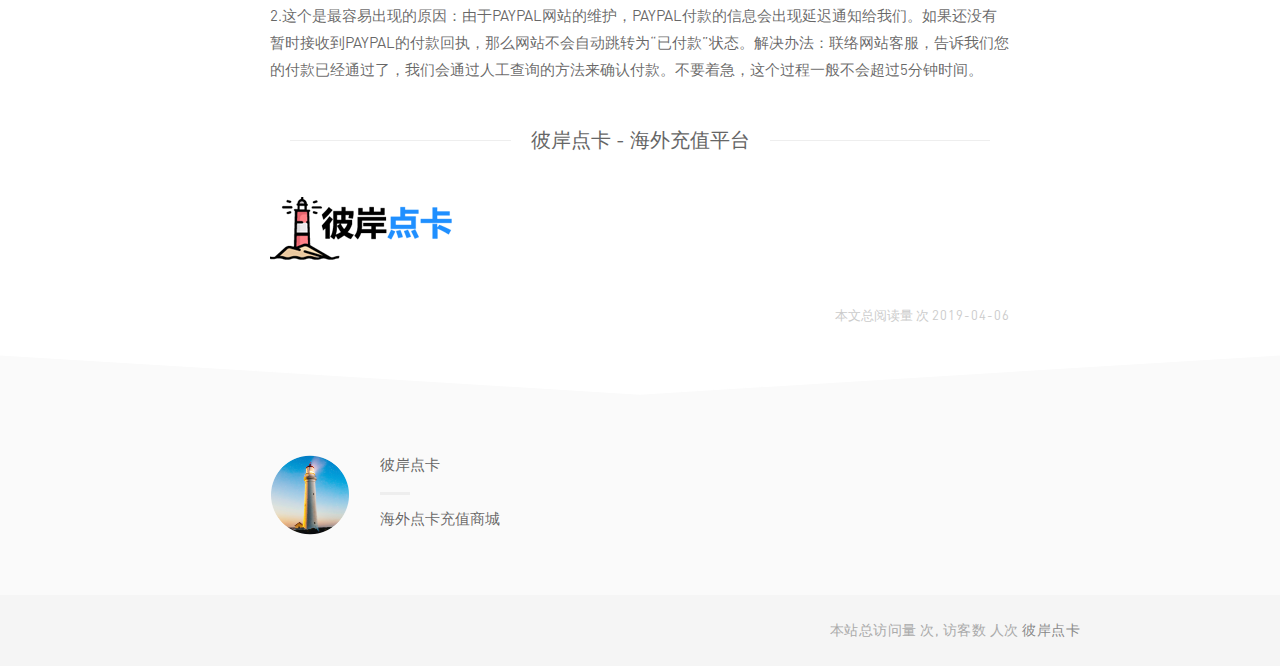
<file: article-A20190406132553.html>
<!DOCTYPE html>
<html>
  <head><meta name="generator" content="Hexo 3.8.0">
    <meta charset="utf-8">
    
    <title>常见问题 | 彼岸点卡 - 海外点卡充值商城 - 海外充值平台</title>
    <meta name="viewport" content="width=device-width, initial-scale=1, maximum-scale=1">
    <meta property="og:title" content="常见问题 | 彼岸点卡 - 海外点卡充值商城 - 海外充值平台">
    <meta property="og:description" content="彼岸点卡 -- 海外充值平台, 海外支付宝充值, 微信充值, 苹果充值; 美国充值支付宝,加拿大充值支付宝,澳大利亚充值支付宝,英国充值支付宝等海外充值支付宝服务,海外华人可通过Visa买点卡,Paypal买点卡,master买点卡,信用卡买点卡。彼岸点卡随时为您提供专业极速的海外充值服务。">
    <meta name="keywords" content="彼岸点卡 -- 海外充值平台, 海外支付宝充值, 微信充值, 苹果充值; 美国充值支付宝,加拿大充值支付宝,澳大利亚充值支付宝,英国充值支付宝等海外充值支付宝服务,海外华人可通过Visa买点卡,Paypal买点卡,master买点卡,信用卡买点卡。彼岸点卡随时为您提供专业极速的海外充值服务。">
    <meta name="description" content="彼岸点卡 -- 海外充值平台, 海外支付宝充值, 微信充值, 苹果充值; 美国充值支付宝,加拿大充值支付宝,澳大利亚充值支付宝,英国充值支付宝等海外充值支付宝服务,海外华人可通过Visa买点卡,Paypal买点卡,master买点卡,信用卡买点卡。彼岸点卡随时为您提供专业极速的海外充值服务。">
    
    
      <link rel="icon" href="/images/logo.png">
    

    <link rel="stylesheet" href="/css/style.css">

    <link rel="stylesheet" href="/js/google-code-prettify/tomorrow-night-eighties.min.css">

  </head>

  <body>
</body></html>
<header>
	<a id="logo" href="/" title="彼岸点卡 - 海外点卡充值商城 - 海外充值平台">
	<img src="/images/logo.png" alt="彼岸点卡 - 海外点卡充值商城 - 海外充值平台"></a>
	
	
		<!--搜索栏-->
		<i class="js-toggle-search iconfont icon-search"></i>


<form class="js-search search-form search-form--modal" method="get" action="https://gushi.li" role="search">
	<div class="search-form__inner">
		<div>
			<i class="iconfont icon-search"></i>
			<input class="text-input" placeholder="Enter Key..." type="search">
		</div>
	</div>
</form>
	

	

</header>
<div class="m-header ">
	<section id="hero1" class="hero">
		<div class="inner">
		</div>
	</section>
	
		<figure class="top-image" data-enable="true"></figure>
	
</div>

<!--文章列表-->
<div class="wrapper">
  
    <!--文章-->
<article>
	
  
    <h1 class="post-title" itemprop="name">
      常见问题
    </h1>
  

	<div class="post-body mb">
		<h6 id="来源：www-biancard-com-作者：Steven-更新时间：2019-04-06"><a href="#来源：www-biancard-com-作者：Steven-更新时间：2019-04-06" class="headerlink" title="来源：www.biancard.com 作者：Steven 更新时间：2019-04-06"></a>来源：<a href="https://biancard.com" target="_blank" rel="noopener">www.biancard.com</a> 作者：Steven 更新时间：2019-04-06</h6><h3 id="彼岸点卡-海外点卡充值商城"><a href="#彼岸点卡-海外点卡充值商城" class="headerlink" title="彼岸点卡 - 海外点卡充值商城"></a>彼岸点卡 - 海外点卡充值商城</h3><h4 id="Q-关于PayPal及付款问题"><a href="#Q-关于PayPal及付款问题" class="headerlink" title="Q:关于PayPal及付款问题"></a><strong>Q:关于PayPal及付款问题</strong></h4><p>A:<a href="https://www.paypal.com/c2/smarthelp/home#selfhelp/home" target="_blank" rel="noopener">更多关于PayPal及付款问题</a></p>
<h4 id="Q-收取支付宝转账时，需要进行实名认证，那么国内和国外支付宝如何才能认证呢？"><a href="#Q-收取支付宝转账时，需要进行实名认证，那么国内和国外支付宝如何才能认证呢？" class="headerlink" title="Q:收取支付宝转账时，需要进行实名认证，那么国内和国外支付宝如何才能认证呢？"></a><strong>Q:收取支付宝转账时，需要进行实名认证，那么国内和国外支付宝如何才能认证呢？</strong></h4><p>A:<a href="https://cshall.alipay.com/lab/cateQuestion.htm?cateId=237655&amp;pcateId=237654" target="_blank" rel="noopener">认证方法</a></p>
<h4 id="Q-如果PAYPAL限制冻结了我的账户，我该怎么做？"><a href="#Q-如果PAYPAL限制冻结了我的账户，我该怎么做？" class="headerlink" title="Q:如果PAYPAL限制冻结了我的账户，我该怎么做？"></a><strong>Q:如果PAYPAL限制冻结了我的账户，我该怎么做？</strong></h4><p>A:在线付款的高危性，PAYPAL会对他们觉得可疑的或大额付款行为，进行暂时审查。一般审查会把付款暂时冻结住6-24小时。如果PAYPAL认为一个账户真的有些可疑，那么他们就会限制冻结您的账户。但是不要慌，这种冻结，只是PAYPAL想要确认您的身份，确认您是否真的是账户的持有人。那么这个时候，您可以通过PAYPAL的指示，很简单的解冻您的账户。当您的账户受到限制意味着您无法在PayPal账户中使用某些功能。例如，您可能无法付款或提款。 大多数情况下，您可以通过访问PAYPAL的调解中心并提供一些信息来解决此问题。</p>
<p>方法如下：</p>
<p>1.登录到PayPal账户。</p>
<p>2.点击调解中心，找到与取消账户限制相关的信息。</p>
<p>如果您完成了系统建议的步骤，但账户仍然受到限制，则不外乎两种情形：PAYPAL需要更多信息，而且一般PAYPAL会向您发送电子邮件要求提供相关信息；或者PAYPAL正在审查您提供的信息，并且会用电子邮件将最新情况通知您（通常在3个工作日内）。</p>
<p>如果您已在调解中心完成了系统要求的操作，并等待了几天时间，但仍未得到PayPal的答复，您可以点击任意页面底部的“联系我们”与客户服务联系。在这个过程中，如果您需要，我们的工作人员也会一直协助您操作，以及与PAYPAL联络解决问题。</p>
<h4 id="Q-为什么PAYPAL显示我已经付款成功了，但是我的订单却显示“未付款”？"><a href="#Q-为什么PAYPAL显示我已经付款成功了，但是我的订单却显示“未付款”？" class="headerlink" title="Q:为什么PAYPAL显示我已经付款成功了，但是我的订单却显示“未付款”？"></a><strong>Q:为什么PAYPAL显示我已经付款成功了，但是我的订单却显示“未付款”？</strong></h4><p>A:一般情况下，付款成功之后，网站会自动显示“已确认，已付款”，但是有时候会因为以下几个原因，出现上述问题：</p>
<p>1.PAYPAL认为您的付款有可疑之处，比如说，PAYPAL怀疑这笔付款不是您支付的，通常情况会因为您没有在您的常用地点和电脑上，做出了大额付款。这样的话，PAYPAL会暂时冻结付款并审查。解决办法：请您耐心等待，如果PAYPAL的审查通过了您的付款，那么我们会联络您，并即刻发货给您。如果PAYPAL的审查没有通过，我们也会与您联络，您可以再次尝试付款，对我们进行付款。</p>
<p>2.这个是最容易出现的原因：由于PAYPAL网站的维护，PAYPAL付款的信息会出现延迟通知给我们。如果还没有暂时接收到PAYPAL的付款回执，那么网站不会自动跳转为“已付款”状态。解决办法：联络网站客服，告诉我们您的付款已经通过了，我们会通过人工查询的方法来确认付款。不要着急，这个过程一般不会超过5分钟时间。</p>
<h3 id="彼岸点卡-海外充值平台"><a href="#彼岸点卡-海外充值平台" class="headerlink" title="彼岸点卡 - 海外充值平台"></a><a href="https://biancard.com" target="_blank" rel="noopener">彼岸点卡 - 海外充值平台</a></h3><p><img src="/images/logo-document.png" alt="彼岸点卡" title="彼岸点卡"></p>

	</div>
	<div class="meta split">
		
			<span>本文总阅读量 <span id="busuanzi_value_page_pv"></span> 次</span>
		
		<time class="post-date" datetime="2019-04-06T05:25:53.000Z" itemprop="datePublished">2019-04-06</time>
	</div>
</article>

<!--评论
-->

  
</div>


  <svg id="bigTriangleColor" width="100%" height="40" viewbox="0 0 100 102" preserveaspectratio="none">
    <path d="M0 0 L50 100 L100 0 Z"/>
  </svg>

  


  <div class="wrapper"></div>





<div class="fat-footer">
	<div class="wrapper">
		<div class="layout layout--center">
			<div class="layout__item palm-mb">
				<a href="https://biancard.com">
				<div class="media">
					<img class="headimg" src="/images/logo.png" alt="Steven Su">
					<div class="media__body">
						<h4>彼岸点卡</h4>
						<p class="site-description">海外点卡充值商城</p>
					</div>
				</div>
				</a>
				<div class="author-contact">
					<ul>
						
					</ul>
				</div>
			</div>
		</div>
	</div>
</div>

<footer class="footer" role="contentinfo">
	<div class="wrapper wrapper--wide split split--responsive">
		
			<span>本站总访问量 <span id="busuanzi_value_site_pv"></span> 次, 访客数 <span id="busuanzi_value_site_uv"></span> 人次</span>
		
		<span><a href="https://biancard.com">彼岸点卡</a></span>
	</div>
</footer>

	<script src="/js/lib.js"></script>
	<script src="/js/google-code-prettify/prettify.js"></script>
	<script src="/js/module.js"></script>
	<script src="/js/script.js"></script>
	
		<script async src="https://static.biancard.com/js/busuanzi.pure.mini.js"></script>
	
	<script type="text/javascript">
		//代码高亮
		$(document).ready(function(){
	 		$('pre').addClass('prettyprint linenums').attr('style', 'overflow:auto;');
   			prettyPrint();
		});
	</script>
</file>
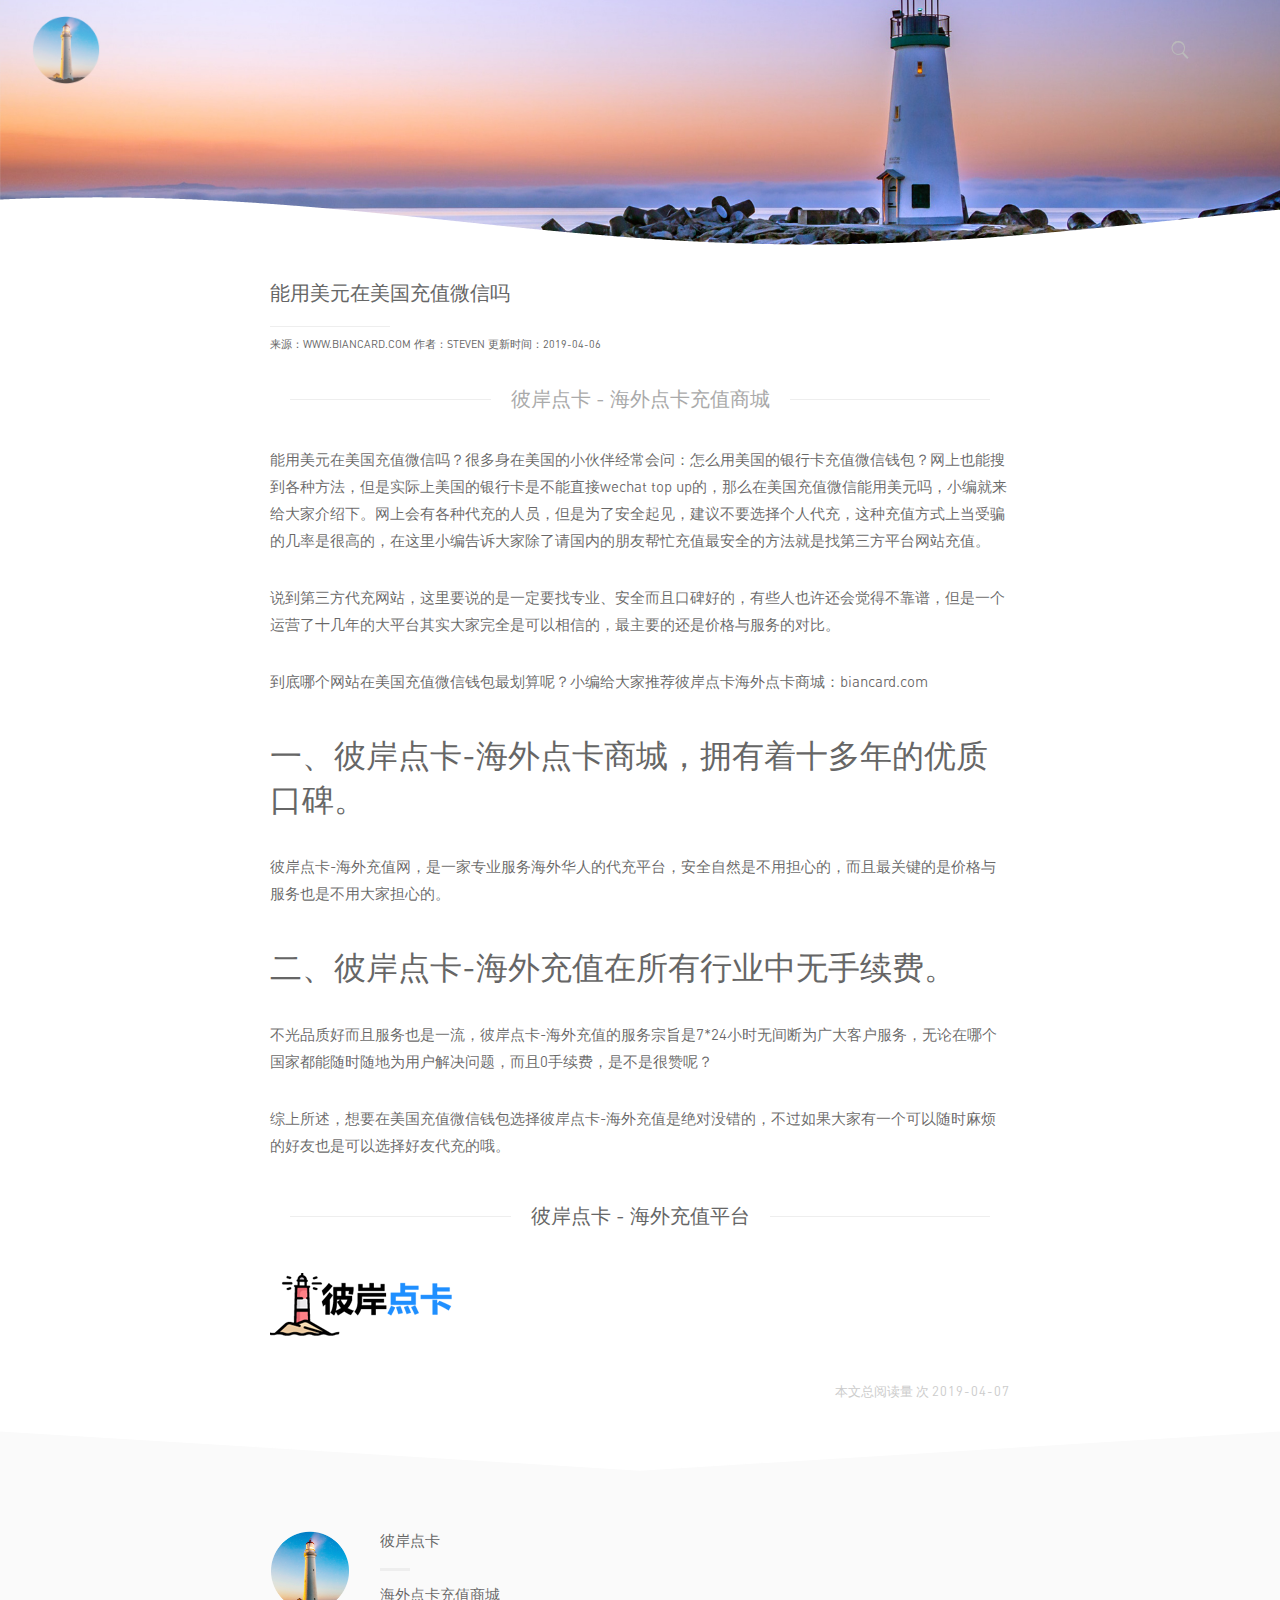
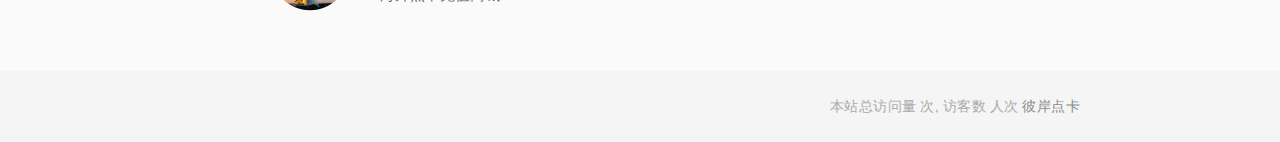
<file: article-A20190407010118.html>
<!DOCTYPE html>
<html>
  <head><meta name="generator" content="Hexo 3.8.0">
    <meta charset="utf-8">
    
    <title>能用美元在美国充值微信吗 | 彼岸点卡 - 海外点卡充值商城 - 海外充值平台</title>
    <meta name="viewport" content="width=device-width, initial-scale=1, maximum-scale=1">
    <meta property="og:title" content="能用美元在美国充值微信吗 | 彼岸点卡 - 海外点卡充值商城 - 海外充值平台">
    <meta property="og:description" content="彼岸点卡 -- 海外充值平台, 海外支付宝充值, 微信充值, 苹果充值; 美国充值支付宝,加拿大充值支付宝,澳大利亚充值支付宝,英国充值支付宝等海外充值支付宝服务,海外华人可通过Visa买点卡,Paypal买点卡,master买点卡,信用卡买点卡。彼岸点卡随时为您提供专业极速的海外充值服务。">
    <meta name="keywords" content="彼岸点卡 -- 海外充值平台, 海外支付宝充值, 微信充值, 苹果充值; 美国充值支付宝,加拿大充值支付宝,澳大利亚充值支付宝,英国充值支付宝等海外充值支付宝服务,海外华人可通过Visa买点卡,Paypal买点卡,master买点卡,信用卡买点卡。彼岸点卡随时为您提供专业极速的海外充值服务。">
    <meta name="description" content="彼岸点卡 -- 海外充值平台, 海外支付宝充值, 微信充值, 苹果充值; 美国充值支付宝,加拿大充值支付宝,澳大利亚充值支付宝,英国充值支付宝等海外充值支付宝服务,海外华人可通过Visa买点卡,Paypal买点卡,master买点卡,信用卡买点卡。彼岸点卡随时为您提供专业极速的海外充值服务。">
    
    
      <link rel="icon" href="/images/logo.png">
    

    <link rel="stylesheet" href="/css/style.css">

    <link rel="stylesheet" href="/js/google-code-prettify/tomorrow-night-eighties.min.css">

  </head>

  <body>
</body></html>
<header>
	<a id="logo" href="/" title="彼岸点卡 - 海外点卡充值商城 - 海外充值平台">
	<img src="/images/logo.png" alt="彼岸点卡 - 海外点卡充值商城 - 海外充值平台"></a>
	
	
		<!--搜索栏-->
		<i class="js-toggle-search iconfont icon-search"></i>


<form class="js-search search-form search-form--modal" method="get" action="https://gushi.li" role="search">
	<div class="search-form__inner">
		<div>
			<i class="iconfont icon-search"></i>
			<input class="text-input" placeholder="Enter Key..." type="search">
		</div>
	</div>
</form>
	

	

</header>
<div class="m-header ">
	<section id="hero1" class="hero">
		<div class="inner">
		</div>
	</section>
	
		<figure class="top-image" data-enable="true"></figure>
	
</div>

<!--文章列表-->
<div class="wrapper">
  
    <!--文章-->
<article>
	
  
    <h1 class="post-title" itemprop="name">
      能用美元在美国充值微信吗
    </h1>
  

	<div class="post-body mb">
		<h6 id="来源：www-biancard-com-作者：Steven-更新时间：2019-04-06"><a href="#来源：www-biancard-com-作者：Steven-更新时间：2019-04-06" class="headerlink" title="来源：www.biancard.com 作者：Steven 更新时间：2019-04-06"></a>来源：<a href="https://biancard.com" target="_blank" rel="noopener">www.biancard.com</a> 作者：Steven 更新时间：2019-04-06</h6><h3 id="彼岸点卡-海外点卡充值商城"><a href="#彼岸点卡-海外点卡充值商城" class="headerlink" title="彼岸点卡 - 海外点卡充值商城"></a>彼岸点卡 - 海外点卡充值商城</h3><p>能用美元在美国充值微信吗？很多身在美国的小伙伴经常会问：怎么用美国的银行卡充值微信钱包？网上也能搜到各种方法，但是实际上美国的银行卡是不能直接wechat top up的，那么在美国充值微信能用美元吗，小编就来给大家介绍下。网上会有各种代充的人员，但是为了安全起见，建议不要选择个人代充，这种充值方式上当受骗的几率是很高的，在这里小编告诉大家除了请国内的朋友帮忙充值最安全的方法就是找第三方平台网站充值。</p>
<p>说到第三方代充网站，这里要说的是一定要找专业、安全而且口碑好的，有些人也许还会觉得不靠谱，但是一个运营了十几年的大平台其实大家完全是可以相信的，最主要的还是价格与服务的对比。</p>
<p>到底哪个网站在美国充值微信钱包最划算呢？小编给大家推荐彼岸点卡海外点卡商城：biancard.com</p>
<h1 id="一、彼岸点卡-海外点卡商城，拥有着十多年的优质口碑。"><a href="#一、彼岸点卡-海外点卡商城，拥有着十多年的优质口碑。" class="headerlink" title="一、彼岸点卡-海外点卡商城，拥有着十多年的优质口碑。"></a>一、彼岸点卡-海外点卡商城，拥有着十多年的优质口碑。</h1><p>彼岸点卡-海外充值网，是一家专业服务海外华人的代充平台，安全自然是不用担心的，而且最关键的是价格与服务也是不用大家担心的。</p>
<h1 id="二、彼岸点卡-海外充值在所有行业中无手续费。"><a href="#二、彼岸点卡-海外充值在所有行业中无手续费。" class="headerlink" title="二、彼岸点卡-海外充值在所有行业中无手续费。"></a>二、彼岸点卡-海外充值在所有行业中无手续费。</h1><p>不光品质好而且服务也是一流，彼岸点卡-海外充值的服务宗旨是7*24小时无间断为广大客户服务，无论在哪个国家都能随时随地为用户解决问题，而且0手续费，是不是很赞呢？</p>
<p>综上所述，想要在美国充值微信钱包选择彼岸点卡-海外充值是绝对没错的，不过如果大家有一个可以随时麻烦的好友也是可以选择好友代充的哦。</p>
<h3 id="彼岸点卡-海外充值平台"><a href="#彼岸点卡-海外充值平台" class="headerlink" title="彼岸点卡 - 海外充值平台"></a><a href="https://biancard.com" target="_blank" rel="noopener">彼岸点卡 - 海外充值平台</a></h3><p><img src="/images/logo-document.png" alt="彼岸点卡" title="彼岸点卡"></p>

	</div>
	<div class="meta split">
		
			<span>本文总阅读量 <span id="busuanzi_value_page_pv"></span> 次</span>
		
		<time class="post-date" datetime="2019-04-06T17:01:18.000Z" itemprop="datePublished">2019-04-07</time>
	</div>
</article>

<!--评论
-->

  
</div>


  <svg id="bigTriangleColor" width="100%" height="40" viewbox="0 0 100 102" preserveaspectratio="none">
    <path d="M0 0 L50 100 L100 0 Z"/>
  </svg>

  


  <div class="wrapper"></div>





<div class="fat-footer">
	<div class="wrapper">
		<div class="layout layout--center">
			<div class="layout__item palm-mb">
				<a href="https://biancard.com">
				<div class="media">
					<img class="headimg" src="/images/logo.png" alt="Steven Su">
					<div class="media__body">
						<h4>彼岸点卡</h4>
						<p class="site-description">海外点卡充值商城</p>
					</div>
				</div>
				</a>
				<div class="author-contact">
					<ul>
						
					</ul>
				</div>
			</div>
		</div>
	</div>
</div>

<footer class="footer" role="contentinfo">
	<div class="wrapper wrapper--wide split split--responsive">
		
			<span>本站总访问量 <span id="busuanzi_value_site_pv"></span> 次, 访客数 <span id="busuanzi_value_site_uv"></span> 人次</span>
		
		<span><a href="https://biancard.com">彼岸点卡</a></span>
	</div>
</footer>

	<script src="/js/lib.js"></script>
	<script src="/js/google-code-prettify/prettify.js"></script>
	<script src="/js/module.js"></script>
	<script src="/js/script.js"></script>
	
		<script async src="https://static.biancard.com/js/busuanzi.pure.mini.js"></script>
	
	<script type="text/javascript">
		//代码高亮
		$(document).ready(function(){
	 		$('pre').addClass('prettyprint linenums').attr('style', 'overflow:auto;');
   			prettyPrint();
		});
	</script>
</file>
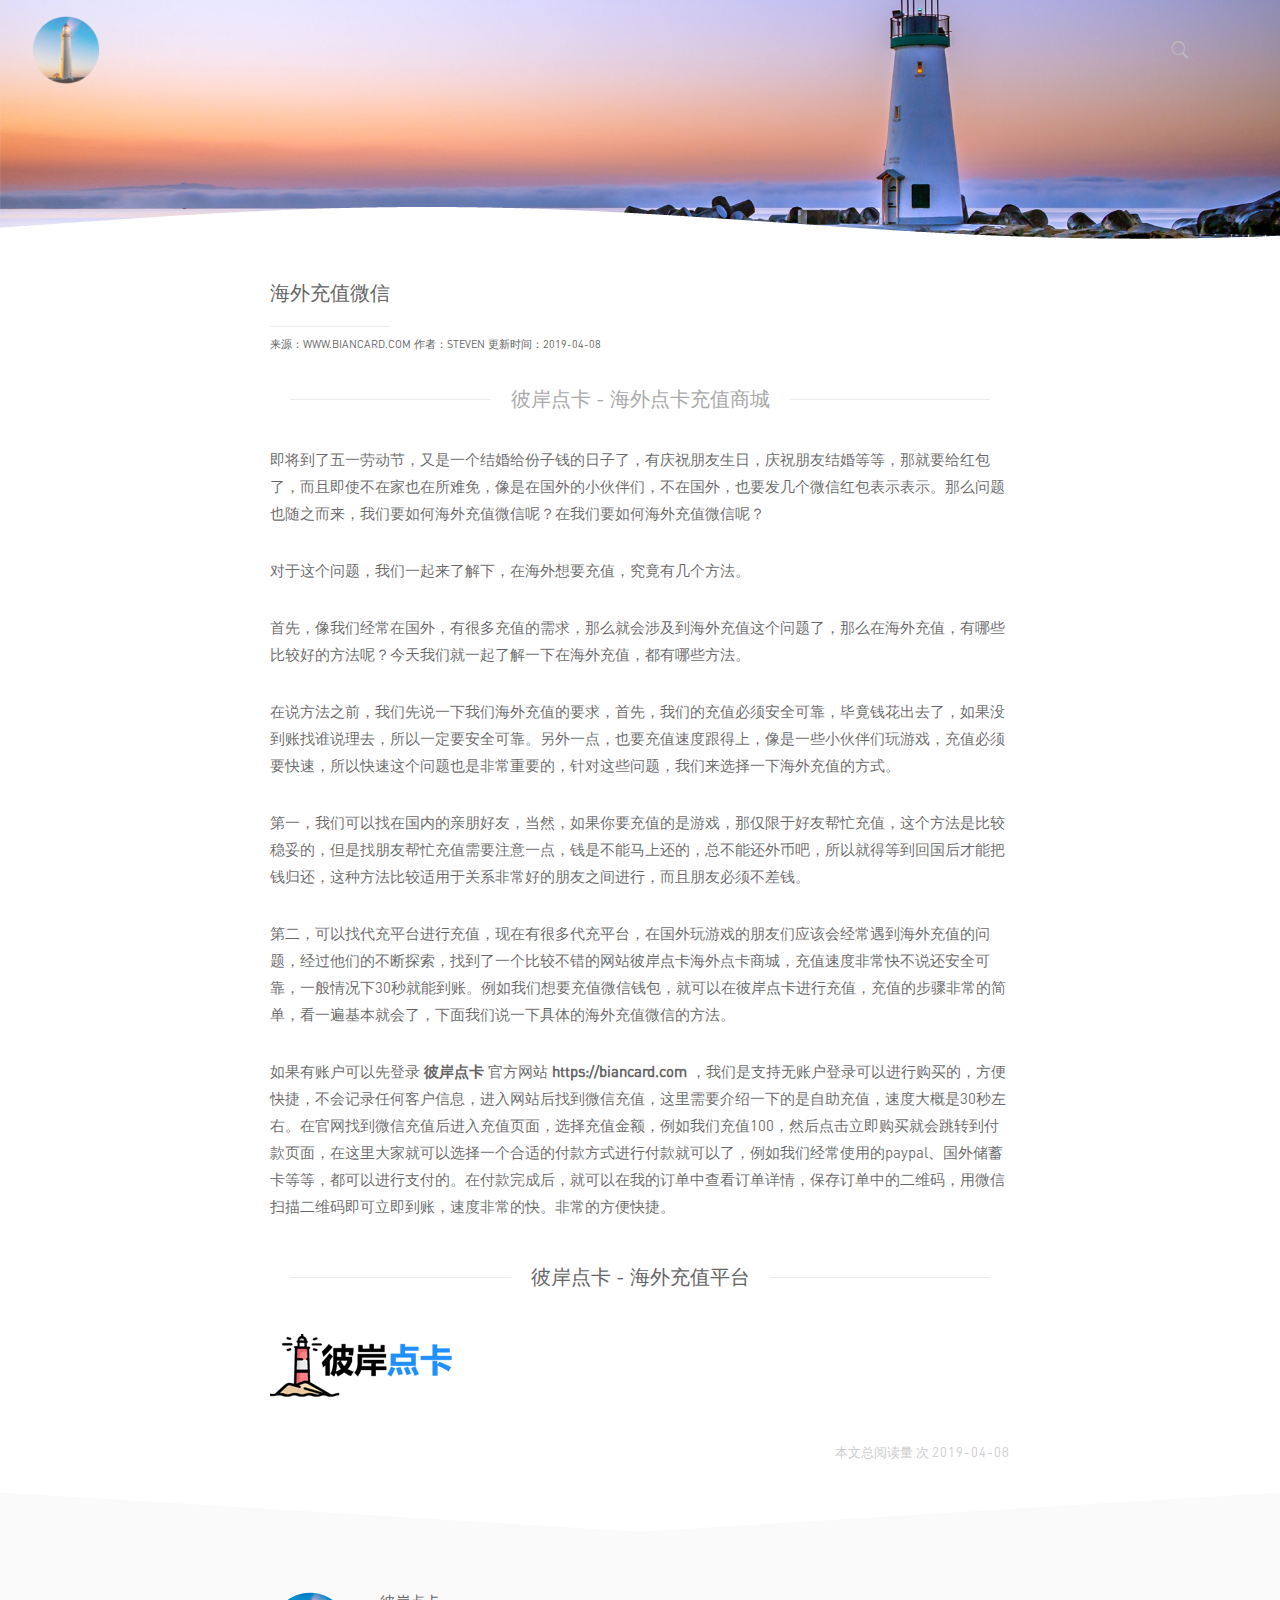
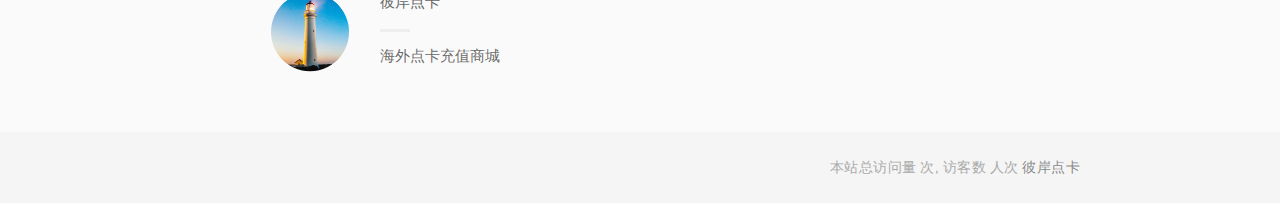
<file: article-A20190408123548.html>
<!DOCTYPE html>
<html>
  <head><meta name="generator" content="Hexo 3.8.0">
    <meta charset="utf-8">
    
    <title>海外充值微信 | 彼岸点卡 - 海外点卡充值商城 - 海外充值平台</title>
    <meta name="viewport" content="width=device-width, initial-scale=1, maximum-scale=1">
    <meta property="og:title" content="海外充值微信 | 彼岸点卡 - 海外点卡充值商城 - 海外充值平台">
    <meta property="og:description" content="彼岸点卡 -- 海外充值平台, 海外支付宝充值, 微信充值, 苹果充值; 美国充值支付宝,加拿大充值支付宝,澳大利亚充值支付宝,英国充值支付宝等海外充值支付宝服务,海外华人可通过Visa买点卡,Paypal买点卡,master买点卡,信用卡买点卡。彼岸点卡随时为您提供专业极速的海外充值服务。">
    <meta name="keywords" content="彼岸点卡 -- 海外充值平台, 海外支付宝充值, 微信充值, 苹果充值; 美国充值支付宝,加拿大充值支付宝,澳大利亚充值支付宝,英国充值支付宝等海外充值支付宝服务,海外华人可通过Visa买点卡,Paypal买点卡,master买点卡,信用卡买点卡。彼岸点卡随时为您提供专业极速的海外充值服务。">
    <meta name="description" content="彼岸点卡 -- 海外充值平台, 海外支付宝充值, 微信充值, 苹果充值; 美国充值支付宝,加拿大充值支付宝,澳大利亚充值支付宝,英国充值支付宝等海外充值支付宝服务,海外华人可通过Visa买点卡,Paypal买点卡,master买点卡,信用卡买点卡。彼岸点卡随时为您提供专业极速的海外充值服务。">
    
    
      <link rel="icon" href="/images/logo.png">
    

    <link rel="stylesheet" href="/css/style.css">

    <link rel="stylesheet" href="/js/google-code-prettify/tomorrow-night-eighties.min.css">

  </head>

  <body>
</body></html>
<header>
	<a id="logo" href="/" title="彼岸点卡 - 海外点卡充值商城 - 海外充值平台">
	<img src="/images/logo.png" alt="彼岸点卡 - 海外点卡充值商城 - 海外充值平台"></a>
	
	
		<!--搜索栏-->
		<i class="js-toggle-search iconfont icon-search"></i>


<form class="js-search search-form search-form--modal" method="get" action="https://gushi.li" role="search">
	<div class="search-form__inner">
		<div>
			<i class="iconfont icon-search"></i>
			<input class="text-input" placeholder="Enter Key..." type="search">
		</div>
	</div>
</form>
	

	

</header>
<div class="m-header ">
	<section id="hero1" class="hero">
		<div class="inner">
		</div>
	</section>
	
		<figure class="top-image" data-enable="true"></figure>
	
</div>

<!--文章列表-->
<div class="wrapper">
  
    <!--文章-->
<article>
	
  
    <h1 class="post-title" itemprop="name">
      海外充值微信
    </h1>
  

	<div class="post-body mb">
		<h6 id="来源：www-biancard-com-作者：Steven-更新时间：2019-04-08"><a href="#来源：www-biancard-com-作者：Steven-更新时间：2019-04-08" class="headerlink" title="来源：www.biancard.com 作者：Steven 更新时间：2019-04-08"></a>来源：<a href="https://biancard.com" target="_blank" rel="noopener">www.biancard.com</a> 作者：Steven 更新时间：2019-04-08</h6><h3 id="彼岸点卡-海外点卡充值商城"><a href="#彼岸点卡-海外点卡充值商城" class="headerlink" title="彼岸点卡 - 海外点卡充值商城"></a>彼岸点卡 - 海外点卡充值商城</h3><p>即将到了五一劳动节，又是一个结婚给份子钱的日子了，有庆祝朋友生日，庆祝朋友结婚等等，那就要给红包了，而且即使不在家也在所难免，像是在国外的小伙伴们，不在国外，也要发几个微信红包表示表示。那么问题也随之而来，我们要如何海外充值微信呢？在我们要如何海外充值微信呢？</p>
<p>对于这个问题，我们一起来了解下，在海外想要充值，究竟有几个方法。</p>
<p>首先，像我们经常在国外，有很多充值的需求，那么就会涉及到海外充值这个问题了，那么在海外充值，有哪些比较好的方法呢？今天我们就一起了解一下在海外充值，都有哪些方法。</p>
<p>在说方法之前，我们先说一下我们海外充值的要求，首先，我们的充值必须安全可靠，毕竟钱花出去了，如果没到账找谁说理去，所以一定要安全可靠。另外一点，也要充值速度跟得上，像是一些小伙伴们玩游戏，充值必须要快速，所以快速这个问题也是非常重要的，针对这些问题，我们来选择一下海外充值的方式。</p>
<p>第一，我们可以找在国内的亲朋好友，当然，如果你要充值的是游戏，那仅限于好友帮忙充值，这个方法是比较稳妥的，但是找朋友帮忙充值需要注意一点，钱是不能马上还的，总不能还外币吧，所以就得等到回国后才能把钱归还，这种方法比较适用于关系非常好的朋友之间进行，而且朋友必须不差钱。</p>
<p>第二，可以找代充平台进行充值，现在有很多代充平台，在国外玩游戏的朋友们应该会经常遇到海外充值的问题，经过他们的不断探索，找到了一个比较不错的网站<a href="https://biancard.com" target="_blank" rel="noopener">彼岸点卡</a>海外点卡商城，充值速度非常快不说还安全可靠，一般情况下30秒就能到账。例如我们想要充值微信钱包，就可以在<a href="https://biancard.com" target="_blank" rel="noopener">彼岸点卡</a>进行充值，充值的步骤非常的简单，看一遍基本就会了，下面我们说一下具体的海外充值微信的方法。</p>
<p>如果有账户可以先登录 <strong><a href="https://biancard.com" target="_blank" rel="noopener">彼岸点卡</a></strong> 官方网站 <strong><a href="https://biancard.com" target="_blank" rel="noopener">https://biancard.com</a></strong> ，我们是支持无账户登录可以进行购买的，方便快捷，不会记录任何客户信息，进入网站后找到微信充值，这里需要介绍一下的是自助充值，速度大概是30秒左右。在官网找到微信充值后进入充值页面，选择充值金额，例如我们充值100，然后点击立即购买就会跳转到付款页面，在这里大家就可以选择一个合适的付款方式进行付款就可以了，例如我们经常使用的paypal、国外储蓄卡等等，都可以进行支付的。在付款完成后，就可以在我的订单中查看订单详情，保存订单中的二维码，用微信扫描二维码即可立即到账，速度非常的快。非常的方便快捷。</p>
<h3 id="彼岸点卡-海外充值平台"><a href="#彼岸点卡-海外充值平台" class="headerlink" title="彼岸点卡 - 海外充值平台"></a><a href="https://biancard.com" target="_blank" rel="noopener">彼岸点卡 - 海外充值平台</a></h3><p><img src="/images/logo-document.png" alt="彼岸点卡" title="彼岸点卡"></p>

	</div>
	<div class="meta split">
		
			<span>本文总阅读量 <span id="busuanzi_value_page_pv"></span> 次</span>
		
		<time class="post-date" datetime="2019-04-08T04:35:48.000Z" itemprop="datePublished">2019-04-08</time>
	</div>
</article>

<!--评论
-->

  
</div>


  <svg id="bigTriangleColor" width="100%" height="40" viewbox="0 0 100 102" preserveaspectratio="none">
    <path d="M0 0 L50 100 L100 0 Z"/>
  </svg>

  


  <div class="wrapper"></div>





<div class="fat-footer">
	<div class="wrapper">
		<div class="layout layout--center">
			<div class="layout__item palm-mb">
				<a href="https://biancard.com">
				<div class="media">
					<img class="headimg" src="/images/logo.png" alt="Steven Su">
					<div class="media__body">
						<h4>彼岸点卡</h4>
						<p class="site-description">海外点卡充值商城</p>
					</div>
				</div>
				</a>
				<div class="author-contact">
					<ul>
						
					</ul>
				</div>
			</div>
		</div>
	</div>
</div>

<footer class="footer" role="contentinfo">
	<div class="wrapper wrapper--wide split split--responsive">
		
			<span>本站总访问量 <span id="busuanzi_value_site_pv"></span> 次, 访客数 <span id="busuanzi_value_site_uv"></span> 人次</span>
		
		<span><a href="https://biancard.com">彼岸点卡</a></span>
	</div>
</footer>

	<script src="/js/lib.js"></script>
	<script src="/js/google-code-prettify/prettify.js"></script>
	<script src="/js/module.js"></script>
	<script src="/js/script.js"></script>
	
		<script async src="https://static.biancard.com/js/busuanzi.pure.mini.js"></script>
	
	<script type="text/javascript">
		//代码高亮
		$(document).ready(function(){
	 		$('pre').addClass('prettyprint linenums').attr('style', 'overflow:auto;');
   			prettyPrint();
		});
	</script>
</file>
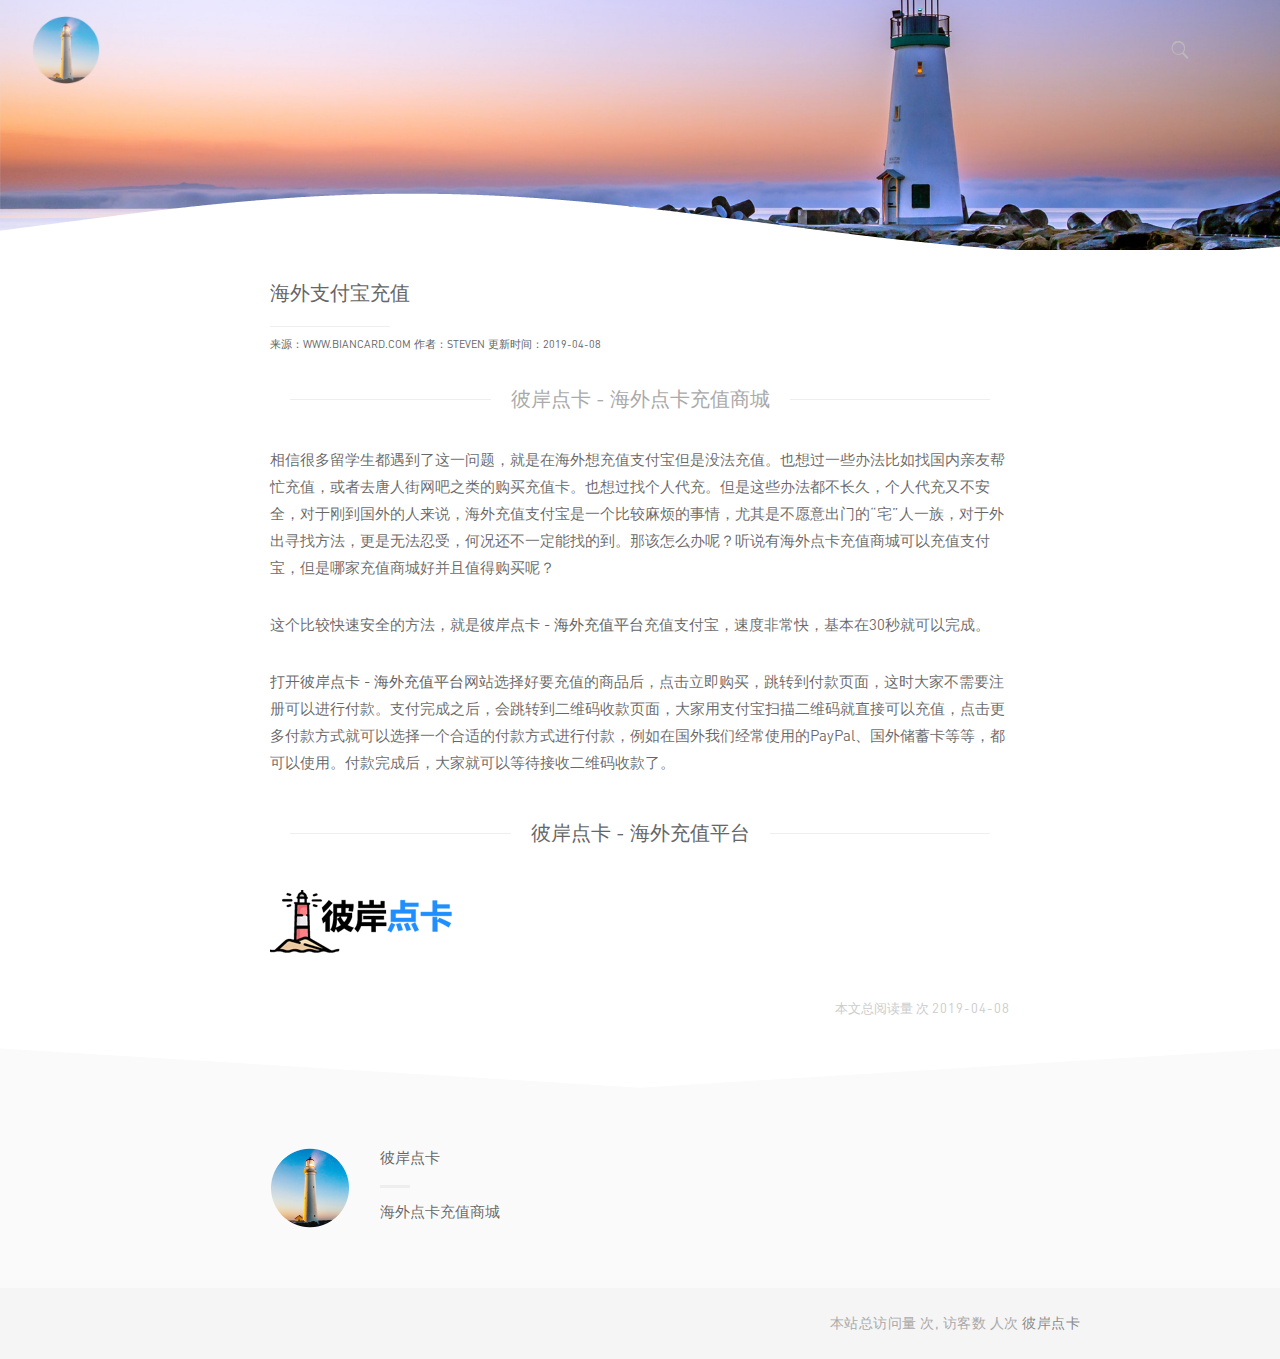
<file: article-A20190408125359.html>
<!DOCTYPE html>
<html>
  <head><meta name="generator" content="Hexo 3.8.0">
    <meta charset="utf-8">
    
    <title>海外支付宝充值 | 彼岸点卡 - 海外点卡充值商城 - 海外充值平台</title>
    <meta name="viewport" content="width=device-width, initial-scale=1, maximum-scale=1">
    <meta property="og:title" content="海外支付宝充值 | 彼岸点卡 - 海外点卡充值商城 - 海外充值平台">
    <meta property="og:description" content="彼岸点卡 -- 海外充值平台, 海外支付宝充值, 微信充值, 苹果充值; 美国充值支付宝,加拿大充值支付宝,澳大利亚充值支付宝,英国充值支付宝等海外充值支付宝服务,海外华人可通过Visa买点卡,Paypal买点卡,master买点卡,信用卡买点卡。彼岸点卡随时为您提供专业极速的海外充值服务。">
    <meta name="keywords" content="彼岸点卡 -- 海外充值平台, 海外支付宝充值, 微信充值, 苹果充值; 美国充值支付宝,加拿大充值支付宝,澳大利亚充值支付宝,英国充值支付宝等海外充值支付宝服务,海外华人可通过Visa买点卡,Paypal买点卡,master买点卡,信用卡买点卡。彼岸点卡随时为您提供专业极速的海外充值服务。">
    <meta name="description" content="彼岸点卡 -- 海外充值平台, 海外支付宝充值, 微信充值, 苹果充值; 美国充值支付宝,加拿大充值支付宝,澳大利亚充值支付宝,英国充值支付宝等海外充值支付宝服务,海外华人可通过Visa买点卡,Paypal买点卡,master买点卡,信用卡买点卡。彼岸点卡随时为您提供专业极速的海外充值服务。">
    
    
      <link rel="icon" href="/images/logo.png">
    

    <link rel="stylesheet" href="/css/style.css">

    <link rel="stylesheet" href="/js/google-code-prettify/tomorrow-night-eighties.min.css">

  </head>

  <body>
</body></html>
<header>
	<a id="logo" href="/" title="彼岸点卡 - 海外点卡充值商城 - 海外充值平台">
	<img src="/images/logo.png" alt="彼岸点卡 - 海外点卡充值商城 - 海外充值平台"></a>
	
	
		<!--搜索栏-->
		<i class="js-toggle-search iconfont icon-search"></i>


<form class="js-search search-form search-form--modal" method="get" action="https://gushi.li" role="search">
	<div class="search-form__inner">
		<div>
			<i class="iconfont icon-search"></i>
			<input class="text-input" placeholder="Enter Key..." type="search">
		</div>
	</div>
</form>
	

	

</header>
<div class="m-header ">
	<section id="hero1" class="hero">
		<div class="inner">
		</div>
	</section>
	
		<figure class="top-image" data-enable="true"></figure>
	
</div>

<!--文章列表-->
<div class="wrapper">
  
    <!--文章-->
<article>
	
  
    <h1 class="post-title" itemprop="name">
      海外支付宝充值
    </h1>
  

	<div class="post-body mb">
		<h6 id="来源：www-biancard-com-作者：Steven-更新时间：2019-04-08"><a href="#来源：www-biancard-com-作者：Steven-更新时间：2019-04-08" class="headerlink" title="来源：www.biancard.com 作者：Steven 更新时间：2019-04-08"></a>来源：<a href="https://biancard.com" target="_blank" rel="noopener">www.biancard.com</a> 作者：Steven 更新时间：2019-04-08</h6><h3 id="彼岸点卡-海外点卡充值商城"><a href="#彼岸点卡-海外点卡充值商城" class="headerlink" title="彼岸点卡 - 海外点卡充值商城"></a>彼岸点卡 - 海外点卡充值商城</h3><p>相信很多留学生都遇到了这一问题，就是在海外想充值支付宝但是没法充值。也想过一些办法比如找国内亲友帮忙充值，或者去唐人街网吧之类的购买充值卡。也想过找个人代充。但是这些办法都不长久，个人代充又不安全，对于刚到国外的人来说，海外充值支付宝是一个比较麻烦的事情，尤其是不愿意出门的“宅”人一族，对于外出寻找方法，更是无法忍受，何况还不一定能找的到。那该怎么办呢？听说有海外点卡充值商城可以充值支付宝，但是哪家充值商城好并且值得购买呢？</p>
<p>这个比较快速安全的方法，就是<a href="https://biancard.com" target="_blank" rel="noopener">彼岸点卡 - 海外充值平台</a>充值支付宝，速度非常快，基本在30秒就可以完成。</p>
<p>打开<a href="https://biancard.com" target="_blank" rel="noopener">彼岸点卡 - 海外充值平台</a>网站选择好要充值的商品后，点击立即购买，跳转到付款页面，这时大家不需要注册可以进行付款。支付完成之后，会跳转到二维码收款页面，大家用支付宝扫描二维码就直接可以充值，点击更多付款方式就可以选择一个合适的付款方式进行付款，例如在国外我们经常使用的PayPal、国外储蓄卡等等，都可以使用。付款完成后，大家就可以等待接收二维码收款了。</p>
<h3 id="彼岸点卡-海外充值平台"><a href="#彼岸点卡-海外充值平台" class="headerlink" title="彼岸点卡 - 海外充值平台"></a><a href="https://biancard.com" target="_blank" rel="noopener">彼岸点卡 - 海外充值平台</a></h3><p><img src="/images/logo-document.png" alt="彼岸点卡" title="彼岸点卡"></p>

	</div>
	<div class="meta split">
		
			<span>本文总阅读量 <span id="busuanzi_value_page_pv"></span> 次</span>
		
		<time class="post-date" datetime="2019-04-08T04:53:59.000Z" itemprop="datePublished">2019-04-08</time>
	</div>
</article>

<!--评论
-->

  
</div>


  <svg id="bigTriangleColor" width="100%" height="40" viewbox="0 0 100 102" preserveaspectratio="none">
    <path d="M0 0 L50 100 L100 0 Z"/>
  </svg>

  


  <div class="wrapper"></div>





<div class="fat-footer">
	<div class="wrapper">
		<div class="layout layout--center">
			<div class="layout__item palm-mb">
				<a href="https://biancard.com">
				<div class="media">
					<img class="headimg" src="/images/logo.png" alt="Steven Su">
					<div class="media__body">
						<h4>彼岸点卡</h4>
						<p class="site-description">海外点卡充值商城</p>
					</div>
				</div>
				</a>
				<div class="author-contact">
					<ul>
						
					</ul>
				</div>
			</div>
		</div>
	</div>
</div>

<footer class="footer" role="contentinfo">
	<div class="wrapper wrapper--wide split split--responsive">
		
			<span>本站总访问量 <span id="busuanzi_value_site_pv"></span> 次, 访客数 <span id="busuanzi_value_site_uv"></span> 人次</span>
		
		<span><a href="https://biancard.com">彼岸点卡</a></span>
	</div>
</footer>

	<script src="/js/lib.js"></script>
	<script src="/js/google-code-prettify/prettify.js"></script>
	<script src="/js/module.js"></script>
	<script src="/js/script.js"></script>
	
		<script async src="https://static.biancard.com/js/busuanzi.pure.mini.js"></script>
	
	<script type="text/javascript">
		//代码高亮
		$(document).ready(function(){
	 		$('pre').addClass('prettyprint linenums').attr('style', 'overflow:auto;');
   			prettyPrint();
		});
	</script>
</file>
<file: css/style.css>
@font-face {
  font-family: "din";
  src: url("fonts/din.otf") format("opentype");
  font-weight: normal;
}
@font-face {
  font-family: iconfont;
  src: url("fonts/iconfont/iconfont.eot?t=1476587789");
  src: url("fonts/iconfont/iconfont.eot?t=1476587789#iefix") format('embedded-opentype'), url("fonts/iconfont/iconfont.woff?t=1476587789") format('woff'), url("fonts/iconfont/iconfont.ttf?t=1476587789") format('truetype'), url("fonts/iconfont/iconfont.svg?t=1476587789#iconfont") format('svg');
}
.iconfont {
  font-family: iconfont !important;
  font-size: 16px;
  font-style: normal;
  -webkit-font-smoothing: antialiased;
  -webkit-text-stroke-width: 0.2px;
  -moz-osx-font-smoothing: grayscale;
}
.icon-twitter:before {
  content: "\e600";
}
.icon-github:before {
  content: "\ee2c";
}
.icon-next:before {
  content: "\e619";
}
.icon-douban:before {
  content: "\e680";
}
.icon-icon:before {
  content: "\e610";
}
.icon-search:before {
  content: "\348d";
}
.icon-weixin:before {
  content: "\e60d";
}
.icon-weibo:before {
  content: "\e647";
}
.icon-zhihu:before {
  content: "\e63f";
}
* {
  margin: 0;
  padding: 0;
}
html,
body {
  height: 100%;
  width: 100%;
}
html {
  -webkit-box-sizing: border-box;
  -moz-box-sizing: border-box;
  box-sizing: border-box;
}
*,
*:before,
*:after {
  -webkit-box-sizing: inherit;
  -moz-box-sizing: inherit;
  box-sizing: inherit;
}
html {
  box-sizing: border-box;
  -webkit-box-sizing: border-box;
  -moz-box-sizing: border-box;
}
body {
  font-family: din, 'Hiragino Sans GB', 'Microsoft Yahei', Arial, sans-serif;
  font-size: 16px;
  background-color: #fff;
}
h1,
h2,
h3,
h4,
h5,
h6 {
  color: #666;
  font-weight: 300;
}
h1,
h2,
h3,
h4,
h5,
h6,
ul,
ol,
dl,
blockquote,
p,
address,
table,
fieldset,
figure,
pre {
  margin-bottom: 30px;
  margin-bottom: 1.875rem;
}
ol,
li {
  list-style: none;
}
a {
  color: #666;
  text-decoration: none;
}
abbr[title],
dfn[title] {
  cursor: help;
}
u,
ins {
  text-decoration: none;
}
ins {
  border-bottom: 1px solid;
}
@media screen and (max-width: 719px) {
  .p-header .p-image {
    padding-bottom: 73.4375%;
  }
}
.p-header {
  position: relative;
  display: block;
  width: 100%;
}
.p-header .p-image {
  display: block;
  width: 100%;
  padding-bottom: 250px;
  background: center center/cover no-repea;
}
.p-header #wave-canvas {
  position: absolute;
  bottom: -1px;
  left: 0;
  width: 100%;
  height: 100%;
  z-index: 0;
  pointer-events: none;
}
header {
  display: block;
  position: fixed;
  padding: 1em 0;
  top: 0;
  left: 0;
  height: 100px;
  width: 100%;
  -webkit-transition: all 500ms ease-in-out;
  transition: all 500ms ease-in-out;
  z-index: 2;
}
header #logo img {
  text-indent: -9999px;
  display: block;
  background-size: contain;
  height: 100%;
  width: auto;
}
header #logo {
  margin: 0 0 0 2em;
  text-indent: -9999px;
  display: block;
  background-size: contain;
  height: 100%;
  width: 150px;
  opacity: 0.68;
}
header.scrolled {
  background: rgba(255,255,255,0.3);
  -webkit-box-shadow: 0 1px 2px 0 rgba(0,0,0,0.15);
  -moz-box-shadow: 0 1px 2px 0 rgba(0,0,0,0.15);
  box-shadow: 0 1px 2px 0 rgba(0,0,0,0.15);
  height: 60px;
}
header.scrolled #nav-toggle {
  position: absolute;
  top: 30px;
  -webkit-transform: translateY(-15px);
  transform: translateY(-15px);
}
@media screen and (max-width: 719px) {
  .m-header .top-image {
    width: 100.5%;
    padding-bottom: 73.4375%;
  }
  .m-header {
    width: 99.5%;
  }
}
@media screen and (max-width: 719px) {
  .hero {
    height: 100%;
  }
}
.m-header {
  position: relative;
  display: block;
  width: 100%;
}
.m-header .top-image {
  display: block;
  width: 100%;
  padding-bottom: 250px;
  background: center center/cover no-repeat;
}
.m-header #wave-canvas {
  position: absolute;
  bottom: -1px;
  left: 0;
  width: 100%;
  height: 100%;
  z-index: 0;
  pointer-events: none;
}
.hero {
  text-align: center;
  position: absolute;
  width: 100%;
  overflow: hidden;
}
header.scrolled .js-toggle-search {
  position: absolute;
  top: 33px;
  -webkit-transform: translateY(-15px);
  transform: translateY(-15px);
  -webkit-transition: all 500ms ease-in-out;
  transition: all 500ms ease-in-out;
}
.js-toggle-search {
  font-size: 20px;
  position: relative;
  color: #bbb;
  z-index: 4;
  position: absolute;
  top: 37px;
  right: 90px;
  -webkit-transition: all 500ms ease-in-out;
  transition: all 500ms ease-in-out;
}
.js-toggle-search:hover {
  cursor: pointer;
  color: #666;
}
.search-form--modal {
  -webkit-transition: visibility 0.25s ease, opacity 0.25s ease;
  -moz-transition: visibility 0.25s ease, opacity 0.25s ease;
  -ms-transition: visibility 0.25s ease, opacity 0.25s ease;
  -o-transition: visibility 0.25s ease, opacity 0.25s ease;
  transition: visibility 0.25s ease, opacity 0.25s ease;
  overflow: hidden;
  z-index: 1;
  position: fixed;
  top: 0;
  right: 0;
  left: 0;
  bottom: 0;
  background: #fff;
  visibility: hidden;
  opacity: 0;
}
.search-form--modal .search-form__inner {
  max-width: 640px;
  padding: 0 20px;
  margin: auto;
  text-align: left;
  position: absolute;
  width: 100%;
  left: 0;
  right: 0;
  height: 85px;
  top: 0;
  bottom: 0;
}
.search-form.is-visible {
  visibility: visible;
  opacity: 1;
}
.search-form div {
  position: relative;
}
.search-form div i {
  font-size: 32px;
  font-size: 2rem;
  line-height: 1;
  color: #ddd;
  position: absolute;
  bottom: 12px;
  margin-top: -16px;
  left: 16px;
}
.search-form input {
  font-size: 24px;
  font-size: 1.5rem;
  background: #f5f5f5;
  padding: 12px 24px 12px 64px;
  width: 100%;
  -webkit-box-sizing: border-box;
  -webkit-appearance: none;
  -moz-box-sizing: border-box;
  box-sizing: border-box;
}
.search-form input::-webkit-input-placeholder {
  color: #ddd;
}
.search-form input:-moz-placeholder {
  color: #ddd;
}
.search-form input::-moz-placeholder {
  color: #ddd;
}
.search-form input:-ms-input-placeholder {
  color: #ddd;
}
.text-input {
  font-size: 14px;
  font-size: 0.875rem;
  background: #f1f2f2;
  border: 1px solid #eee;
  color: #666;
  border-radius: 3px;
  padding: 10px 12px;
}
.text-input:focus {
  background: #fff;
  color: #5b5e5f;
  border-color: #4f94cb;
  outline: none;
  box-shadow: 0 0 3px rgba(95,140,196,0.25);
}
.text-input:disabled {
  color: #aaa;
}
.text-input--small {
  padding: 8px 12px;
}
.wrapper {
  max-width: 800px;
  padding: 0 30px;
  margin-left: auto;
  margin-right: auto;
}
.wrapper--wide {
  max-width: 940px;
}
.mb\+ {
  margin-bottom: 60px !important;
}
.mb\+\+ {
  margin-bottom: 120px !important;
}
.posts-list.posts-list--small {
  font-size: 13px;
  font-size: 0.8125rem;
  line-height: 20px;
}
.posts-list h2 {
  font-size: 18px;
  font-size: 1.125rem;
  line-height: 24px;
  font-weight: normal;
  margin-bottom: 7px;
}
.posts-list a {
  color: inherit;
}
.posts-list > li {
  list-style: none;
  position: relative;
}
.posts-list > li ~ li {
  padding-top: 30px;
  margin-top: 30px;
}
.posts-list > li time {
  font-size: 11px;
  text-transform: uppercase;
  letter-spacing: 1px;
  color: #777;
}
.post-status {
  font-size: 28px;
  line-height: 1;
  float: left;
  margin-left: -40px;
  margin-top: 0px;
  color: #666;
}
.post-status.post-status--large {
  font-size: inherit;
  margin-left: -40px;
  margin-top: 10px;
  color: #ddd;
}
.post-status.fa-lock {
  color: #ccc;
}
h2.no-background {
  position: relative;
  overflow: hidden;
}
h2.no-background span {
  display: inline-block;
  vertical-align: baseline;
  zoom: 1;
  position: relative;
  padding: 0 10px 0 0;
}
h2.no-background span:after {
  content: '';
  display: block;
  width: 800px;
  position: absolute;
  top: 0.73em;
  border-top: 1px solid #eee;
}
h2.no-background span:after {
  left: 100%;
}
.post-time {
  max-width: 50%;
  font-size: 12px;
  font-weight: 400;
  line-height: 28px;
  color: #333;
  position: absolute;
  top: 0;
  right: 0;
  background-color: #fff;
  padding-left: 10px;
}
.mask {
  cursor: text;
  width: 50px;
  height: 50px;
  background: #f0f0f0;
  background-size: cover;
  background-position: center;
  position: relative;
  float: left;
  border-radius: 50%;
  margin: 0 10px 0 0;
}
.type i {
  position: absolute;
  border-radius: 50%;
  font-size: 25px;
  text-align: center;
  color: rgba(0,0,0,0.5);
  width: 50px;
  height: 50px;
  line-height: 50px;
  background: rgba(255,255,255,0.5);
}
.type i:hover {
  color: rgba(0,0,0,0.3);
}
.pagination {
  text-align: center;
  width: 150px;
  margin: 0 auto;
}
.pagination i {
  font-size: 40px;
}
@media screen and (max-width: 719px) {
  .fat-footer .yc {
    display: none;
  }
  #social-share {
    display: none;
  }
  .comments-list .children li {
    padding-left: 20px;
  }
  h2.no-background span {
    width: 140px;
    text-overflow: ellipsis;
    white-space: nowrap;
    overflow: hidden;
  }
}
@media screen and (max-width: 719px) {
  .fat-footer__social {
    text-align: center;
  }
  .post-status {
    font-size: 40px;
    margin-left: 5px;
    margin-top: -40px;
  }
  .linkpage ul li ul li {
    width: 100% !important;
  }
  .linkpage ul li ul li a {
    width: 100% !important;
    margin-left: 0px !important;
  }
  .chat_content .bub {
    width: 90% !important;
  }
  #social-share {
    float: none !important;
    margin: 0 auto !important;
  }
  .btn-slide {
    float: none !important;
    text-align: center;
    margin-top: 10px;
  }
}
article .post-title {
  font-size: 20px;
  font-weight: 400;
  margin-bottom: 20px;
  position: relative;
}
article .post-title:after {
  content: '';
  border-top: 1px solid #eee;
  width: 120px;
  position: absolute;
  left: 0;
  bottom: -20px;
}
article .post-title a {
  font-size: 32px;
  font-size: 2rem;
  line-height: 42px;
  font-weight: 300;
  color: #444;
  text-decoration: none;
}
article .post-title a:hover {
  text-decoration: none;
}
article .outer {
  zoom: 1;
}
article .outer :after {
  clear: both;
  content: '.';
  display: block;
  width: 0;
  height: 0;
  visibility: hidden;
}
article .post-author {
  height: 30px;
  margin-top: 10px;
}
article .post-author a {
  display: inline-block;
  float: right;
  text-decoration: none;
}
.mb {
  margin: 30px 0 !important;
}
article .post-body p {
  font-size: 15px;
  line-height: 27px;
  color: rgba(2,0,0,0.6);
}
article .post-body >:last-child {
  margin-bottom: 0;
}
article .post-body img {
  max-width: 100%;
  height: auto;
}
article .post-body p {
  margin-bottom: 30px;
}
article .post-body p + h1,
article .post-body p + h2,
article .post-body p + h3,
article .post-body p + h4,
article .post-body p + h5,
article .post-body p + h6 {
  margin-top: 40px;
  margin-bottom: 30px;
}
article .post-body h2 {
  font-size: 30px;
  font-size: 1.875rem;
  line-height: 40px;
}
article .post-body h2 {
  font-size: 27px;
  font-size: 1.6875rem;
  line-height: 37px;
}
article .post-body h3 {
  font-size: 20px;
  line-height: 34px;
  color: #aaa;
  display: table;
  white-space: nowrap;
  border-spacing: 20px 0;
}
article .post-body h3:before,
article .post-body h3:after {
  content: "";
  display: table-cell;
  width: 50%;
  background: -webkit-linear-gradient(#eee, #eee) repeat-x left center;
  background: -moz-linear-gradient(#eee, #eee) repeat-x left center;
  background: -ms-linear-gradient(#eee, #eee) repeat-x left center;
  background: linear-gradient(#eee, #eee) repeat-x left center;
  background-size: 1px 1px;
}
article .post-body h4 {
  font-size: 18px;
  font-size: 1.125rem;
  line-height: 28px;
}
article .post-body h5,
article .post-body h6 {
  text-transform: uppercase;
}
article .post-body ul,
article .post-body ol {
  font-size: 15px;
  padding: 5px 20px;
  list-style: none;
  border-radius: 3px;
}
article .post-body ul li,
article .post-body ol li {
  font-size: 15px;
  padding: 10px 0 10px 25px;
  list-style-type: none;
}
article .post-body ul li:before,
article .post-body ol li:before {
  float: left;
  vertical-align: middle;
  margin-right: 10px;
  margin-left: -25px;
  color: #ddd;
}
article .post-body ul li:before {
  color: #efefef;
  font-size: 11px;
  font-size: 0.6875rem;
  content: "\e60d";
  font-family: iconfont;
}
article .post-body ol {
  counter-reset: ol-counter;
}
article .post-body ol li:before {
  content: counter(ol-counter) ".";
  counter-increment: ol-counter;
}
article .post-body blockquote {
  font-size: 18px;
  font-size: 1rem;
  line-height: 36px;
  font-weight: 300;
  color: #aaa;
  padding-left: 55px;
  margin-bottom: 30px;
  position: relative;
}
article .post-body blockquote:last-child {
  margin-bottom: 0;
}
article .post-body blockquote:before {
  font-size: 60px;
  font-size: 3.5rem;
  content: '\201C';
  color: #ddd;
  font-family: Georgia, "Times New Roman", Times, serif;
  position: absolute;
  top: 15px;
  left: 10px;
}
article table {
  width: 100%;
  max-width: 65em;
  border: 1px solid #dedede;
  margin: 15px auto;
  border-collapse: collapse;
  empty-cells: show;
}
article table th,
article table td {
  height: 35px;
  border: 1px solid #dedede;
  padding: 0 10px;
}
article table th {
  font-weight: bold;
  text-align: center !important;
  background: rgba(158,188,226,0.2);
  white-space: nowrap;
}
article table tbody tr:nth-child(2n) {
  background: rgba(158,188,226,0.12);
}
article table td:nth-child(1) {
  white-space: nowrap;
}
article table tr:hover {
  background: #efefef;
}
article .table-area {
  overflow: auto;
}
.meta,
.post-date {
  font-size: 13px;
  color: #ccc;
  text-transform: uppercase;
  margin-bottom: 30px;
}
.meta time,
.post-date time {
  letter-spacing: 1px;
}
.meta a,
.post-date a {
  margin-right: 5px;
  color: #ccc;
}
#bigTriangleColor {
  display: block;
  background: #fafafa;
}
#bigTriangleColor path {
  fill: #fff;
  stroke: #fff;
}
svg:not(:root) {
  overflow: hidden;
}
#social-share {
  width: 50px;
  float: right;
  cursor: pointer;
}
#social-share i {
  margin-right: 5px;
}
#social ul {
  text-align: center;
  margin: 0 auto;
  width: 100%;
  height: 60px;
  background-color: #fafafa;
}
#social ul li i {
  font-size: 25px;
  line-height: 63px;
  text-align: center;
  color: #888;
  cursor: pointer;
}
#social ul li {
  display: inline-table;
  width: 70px;
}
a[data-tooltip] {
  position: relative;
}
a[data-tooltip]::before,
a[data-tooltip]::after {
  position: absolute;
  display: none;
  opacity: 0.85;
}
a[data-tooltip]::before {
  content: attr(data-tooltip);
  background: rgba(0,0,0,0.8);
  color: #fff;
  font-size: 14px;
  padding: 5px 10px;
  border-radius: 3px;
  white-space: nowrap;
  text-decoration: none;
}
a[data-tooltip]::after {
  width: 0;
  height: 0;
  border: 6px solid transparent;
  content: '';
}
a[data-tooltip]:hover::before,
a[data-tooltip]:hover::after {
  display: block;
}
a[data-tooltip][data-placement="top"]::before {
  bottom: 100%;
  left: -16px;
  margin-bottom: 16px;
}
a[data-tooltip][data-placement="top"]::after {
  border-top-color: rgba(0,0,0,0.8);
  border-bottom: none;
  bottom: 100%;
  left: 7px;
  margin-bottom: 10px;
}
@media screen and (max-width: 719px) {
  .palm-m {
    margin: 30px !important;
  }
  .palm-mt {
    margin-top: 30px !important;
  }
  .palm-mr {
    margin-right: 30px !important;
  }
  .palm-mb {
    margin-bottom: 30px !important;
  }
  .palm-ml {
    margin-left: 30px !important;
  }
  .palm-mh {
    margin-right: 30px !important;
    margin-left: 30px !important;
  }
  .palm-mv {
    margin-top: 30px !important;
    margin-bottom: 30px !important;
  }
}
@media screen and (min-width: 720px) and (max-width: 1023px) {
  .lap-m {
    margin: 30px !important;
  }
  .lap-mt {
    margin-top: 30px !important;
  }
  .lap-mr {
    margin-right: 30px !important;
  }
  .lap-mb {
    margin-bottom: 30px !important;
  }
  .lap-ml {
    margin-left: 30px !important;
  }
  .lap-mh {
    margin-right: 30px !important;
    margin-left: 30px !important;
  }
  .lap-mv {
    margin-top: 30px !important;
    margin-bottom: 30px !important;
  }
}
@media screen and (min-width: 720px) {
  .lap-and-up-m {
    margin: 30px !important;
  }
  .lap-and-up-mt {
    margin-top: 30px !important;
  }
  .lap-and-up-mr {
    margin-right: 30px !important;
  }
  .lap-and-up-mb {
    margin-bottom: 30px !important;
  }
  .lap-and-up-ml {
    margin-left: 30px !important;
  }
  .lap-and-up-mh {
    margin-right: 30px !important;
    margin-left: 30px !important;
  }
  .lap-and-up-mv {
    margin-top: 30px !important;
    margin-bottom: 30px !important;
  }
}
@media screen and (max-width: 1023px) {
  .portable-m {
    margin: 30px !important;
  }
  .portable-mt {
    margin-top: 30px !important;
  }
  .portable-mr {
    margin-right: 30px !important;
  }
  .portable-mb {
    margin-bottom: 30px !important;
  }
  .portable-ml {
    margin-left: 30px !important;
  }
  .portable-mh {
    margin-right: 30px !important;
    margin-left: 30px !important;
  }
  .portable-mv {
    margin-top: 30px !important;
    margin-bottom: 30px !important;
  }
}
@media screen and (min-width: 1024px) {
  .desk-m {
    margin: 30px !important;
  }
  .desk-mt {
    margin-top: 30px !important;
  }
  .desk-mr {
    margin-right: 30px !important;
  }
  .desk-mb {
    margin-bottom: 30px !important;
  }
  .desk-ml {
    margin-left: 30px !important;
  }
  .desk-mh {
    margin-right: 30px !important;
    margin-left: 30px !important;
  }
  .desk-mv {
    margin-top: 30px !important;
    margin-bottom: 30px !important;
  }
}
.fat-footer {
  background: #fafafa;
  padding-bottom: 60px;
  padding-top: 60px;
}
.fat-footer h4 {
  font-size: 15px;
  font-weight: normal;
  position: relative;
  margin-bottom: 30px;
}
.fat-footer h4:after {
  content: '';
  border-top: 3px solid #eee;
  width: 30px;
  position: absolute;
  bottom: -20px;
  left: 0;
}
.layout {
  list-style: none;
  margin: 0;
  padding: 0;
  margin-left: -20px;
}
.layout__item {
  display: inline-block;
  padding-left: 20px;
  vertical-align: top;
  width: 100%;
}
.layout__item>.media {
  width: 80%;
}
.layout--force .layout__item {
  float: left;
}
.media {
  display: block;
}
.media__img {
  float: left;
  margin-right: 30px;
}
.media__img > img {
  display: block;
}
.media__body {
  width: 60%;
  overflow: hidden;
  display: block;
}
.media__body,
.media__body >:last-child {
  margin-bottom: 0;
}
.media--small > .media__img {
  margin-right: 15px;
}
.clearfix:after,
.box:after,
.media:after,
.split:after,
.layout--force:after {
  content: "";
  display: table;
  clear: both;
}
.media__body {
  width: 60%;
  overflow: hidden;
  display: block;
}
.media__body,
.media__body >:last-child {
  margin-bottom: 0;
}
.headimg {
  width: 80px;
  height: 80px;
  float: left;
  border-radius: 50%;
  margin-right: 30px;
}
.site-description {
  font-size: 15px;
  line-height: 27px;
  color: rgba(2,0,0,0.6);
}
.author-contact {
  width: 20%;
  display: inline-block;
  float: right;
  margin-top: -50px;
}
.author-contact ul {
  list-style: none;
}
.author-contact ul li {
  display: inline-block;
}
.author-contact ul li i {
  font-size: 35px;
  color: #888;
  margin: 0 5px;
}
@media screen and (min-width: 720px) {
  .footer {
    bottom: 0;
    right: 0;
    left: 0;
  }
}
@media screen and (max-width: 719px) {
  .split--responsive {
    text-align: center;
  }
  .split--responsive .split__title {
    display: block;
    text-align: center;
    margin-bottom: 12px;
    float: none;
  }
}
@media screen and (max-width: 1023px) {
  .split--responsive-portable {
    text-align: center;
  }
  .split--responsive-portable .split__title {
    display: block;
    text-align: center;
    margin-bottom: 12px;
    float: none;
  }
}
.footer {
  font-size: 14px;
  font-size: 0.875rem;
  letter-spacing: 0.5px;
  background: #f5f5f5;
  color: #aaa;
  padding: 26px 0;
}
.footer a {
  color: #888;
}
.split {
  text-align: right;
}
footer .wrapper {
  max-width: 800px;
  padding: 0 30px;
  margin-left: auto;
  margin-right: auto;
}
footer .wrapper--wide {
  max-width: 940px;
}
</file>
<file: js/google-code-prettify/tomorrow-night-eighties.min.css>
/*! Color themes for Google Code Prettify | MIT License | github.com/jmblog/color-themes-for-google-code-prettify */
.prettyprint{background:#2d2d2d;font-family:Menlo,Bitstream Vera Sans Mono,DejaVu Sans Mono,Monaco,Consolas,monospace;border:0!important}.pln{color:#ccc}ol.linenums{margin-top:0;margin-bottom:0;color:#999}li.L0,li.L1,li.L2,li.L3,li.L4,li.L5,li.L6,li.L7,li.L8,li.L9{padding-left:1em;background-color:#2d2d2d;list-style-type:decimal}@media screen{.str{color:#9c9}.kwd{color:#c9c}.com{color:#999}.typ{color:#69c}.lit{color:#f99157}.pun{color:#ccc}.opn{color:#ccc}.clo{color:#ccc}.tag{color:#f2777a}.atn{color:#f99157}.atv{color:#6cc}.dec{color:#f99157}.var{color:#f2777a}.fun{color:#69c}}
</file>
